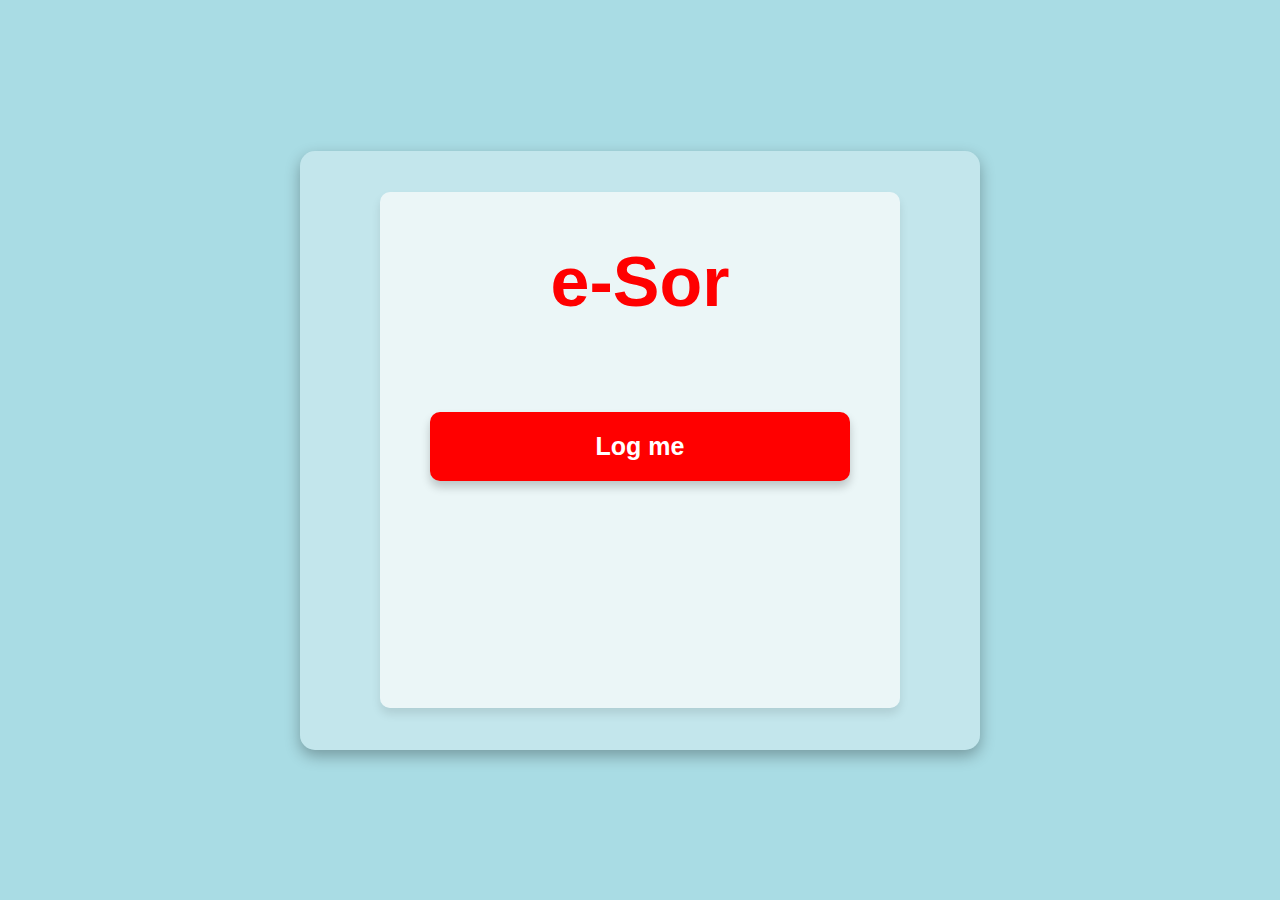
<file: frontend-js/templates/index.html>
<!DOCTYPE html>
<html lang="en">
<head>
    <meta charset="UTF-8">
    <link rel="stylesheet" href="../style/css/index.css">
    <title>e-Sor</title>
</head>
<body>
<div class="frame">
    <div class="container">
        <h1 id="title">e-Sor</h1>
        <div class="bar">
            <a href="login.html"><button id="login" style="display: none;">Log me</button></a>
            <a href="report.html"><button id="report" style="display: none;">Report to the emergency room</button></a>
            <a href="myprofile.html"><button id="my-profile" style="display: none;">My profile</button></a>
<!--            <a href="logout.html"><button id="log-out" style="display: none;">Log out</button></a>-->
            <form id="logoutForm" action="http://localhost:8080/logout" method="post" style="width: 100%;">
                 <button id="log-out" style="display: none;">Log out</button>
            </form>

        </div>
    </div>
</div>
<script src="../application/index.js"></script>
</body>
</html>
</file>
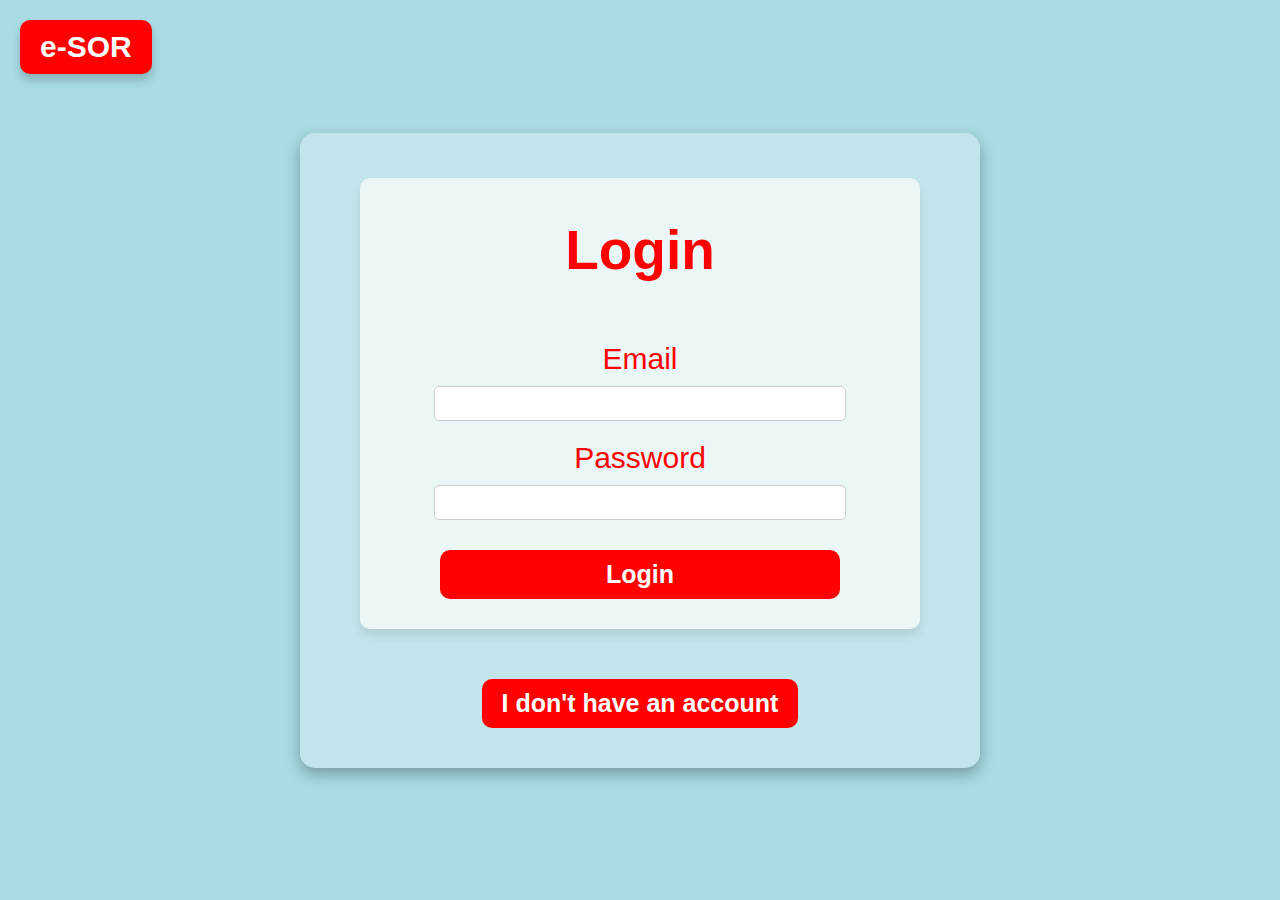
<file: frontend-js/templates/login.html>
<!DOCTYPE html>
<html lang="en">
<head>
    <meta charset="UTF-8">
    <meta name="viewport" content="width=device-width, initial-scale=1.0">
    <link rel="stylesheet" href="../style/css/login.css">
    <title>Login</title>
</head>
<body>
    <a href="../templates/index.html"><button id="main">e-SOR</button></a>
    <div id="frame">
        <form action="http://localhost:8080/login" method="POST">
            <h1>Login</h1>
            <label for="username">Email</label>
            <input type="email" id="username" name="username" required>
            <label for="password">Password</label>
            <input type="password" id="password" name="password" required>
            <input type="submit" value="Login" id="loginButton" >
        </form>
        <a href="register.html"><button id="register">I don't have an account</button></a>
    </div>
    <script src="../application/login.js"></script>
</body>
</html>
</file>
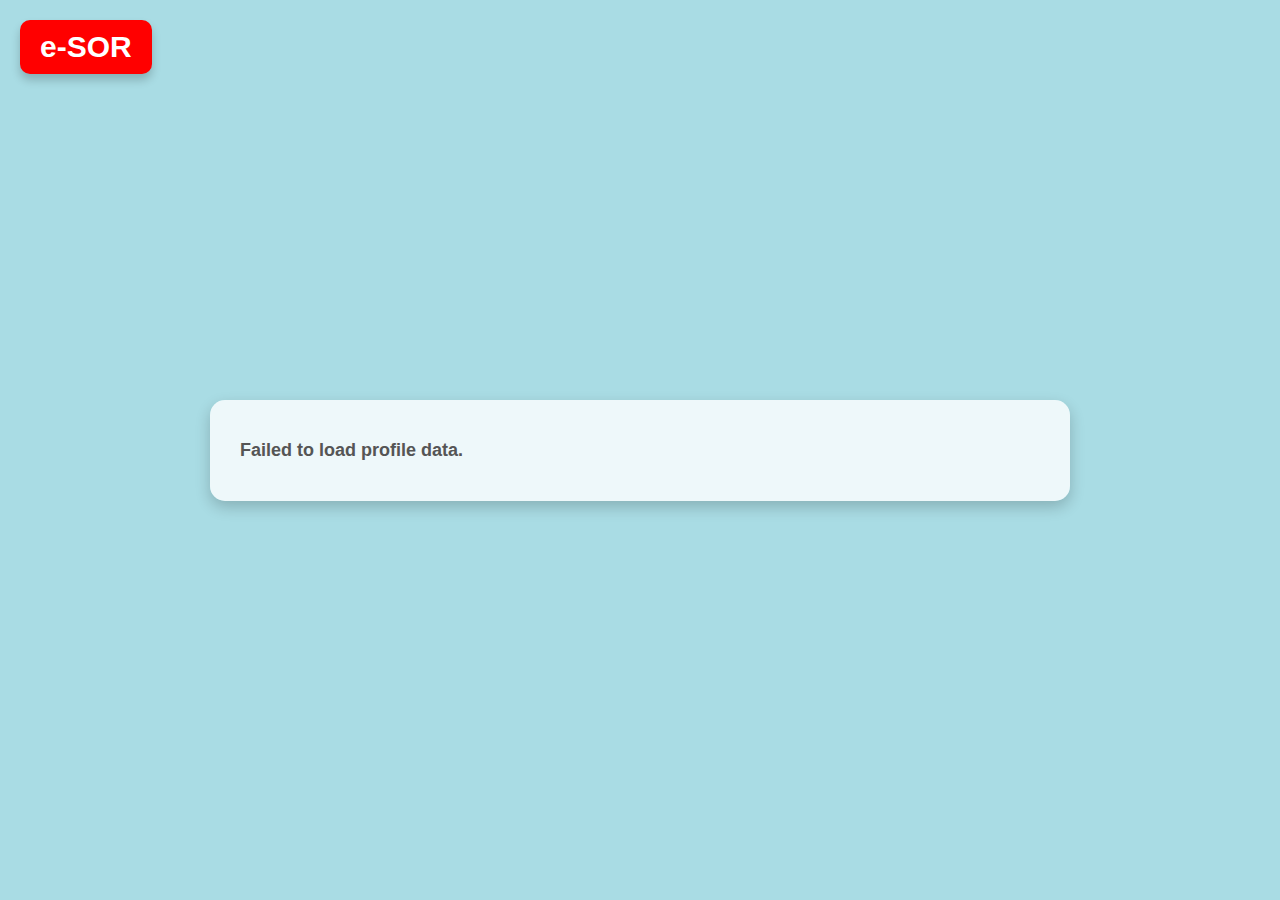
<file: frontend-js/templates/myprofile.html>
<!DOCTYPE html>
<html lang="en">
<head>
    <meta charset="UTF-8">
    <meta name="viewport" content="width=device-width, initial-scale=1.0">
    <link rel="stylesheet" href="../style/css/myprofile.css">
    <title>My Profile</title>
    <style>
        .error {
            color: red;
        }
        .hidden {
            display: none;
        }
    </style>
</head>
<body>
    <a href="../templates/index.html"><button id="main">e-SOR</button></a>
    <div id="profileSection">
        <h1>My Profile</h1>
        <p><strong>Name:</strong> <span id="name"></span></p>
        <p><strong>Surname:</strong> <span id="surname"></span></p>
        <p><strong>Date of Birth:</strong> <span id="date_of_birth"></span></p>
        <p><strong>Phone Number:</strong> <span id="phone_number"></span></p>
        <p><strong>Email:</strong> <span id="email"></span></p>
        <p><strong>Pesel number:</strong> <span id="pesel_number"></span></p>
<!--        <h2>Medical History</h2>-->
<!--        <div id="medicalHistory"></div>-->
<!--        <h2>Facility Information</h2>-->
<!--        <div id="facility" class="hidden">-->
<!--            <p><strong>Name:</strong> <span id="facility_name"></span></p>-->
<!--            <p><strong>Phone:</strong> <span id="facility_phone"></span></p>-->
<!--            <p><strong>Address:</strong> <span id="facility_address"></span></p>-->
<!--        </div>-->
<!--        <h2>Confirmation Tokens</h2>-->
<!--        <div id="confirmationTokens"></div>-->
    </div>

    <script src="../application/myprofile.js"></script>
</body>
</html>
</file>
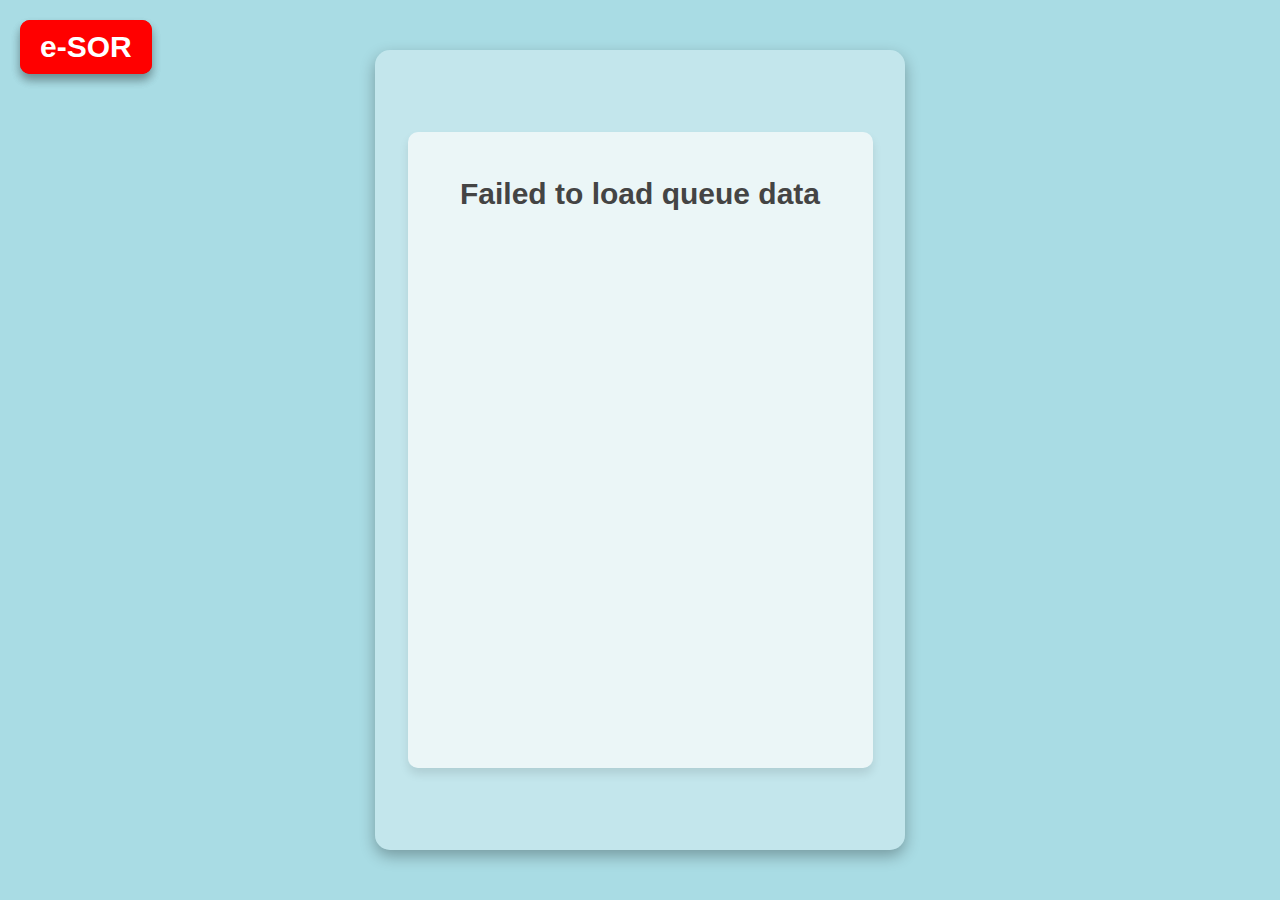
<file: frontend-js/templates/queue.html>
<!DOCTYPE html>
<html lang="en">
<head>
    <meta charset="UTF-8">
    <meta name="viewport" content="width=device-width, initial-scale=1.0">
    <link rel="stylesheet" href="../style/css/queue.css">
    <title>Queue</title>
</head>
<body>
<a href="../templates/index.html">
    <button id="main">e-SOR</button>
</a>
<div id="frame">
    <div id="queue-section">
        <h1>QUEUE</h1>
        <h2><strong>Color:</strong> <span id="color"></span></h2>
        <h2><strong>Number of people:</strong> <span id="totalQueueSize"></span></h2>
        <h2><strong>You are:</strong> <span id="userPosition"></span></h2>
        <h2><strong>Estimated time:</strong> <span id="estimatedTime"></span></h2>
        <button id="leave-queue">Leave queue</button>
    </div>
</div>

<script src="../application/queue.js"></script>
</body>
</html>
</file>
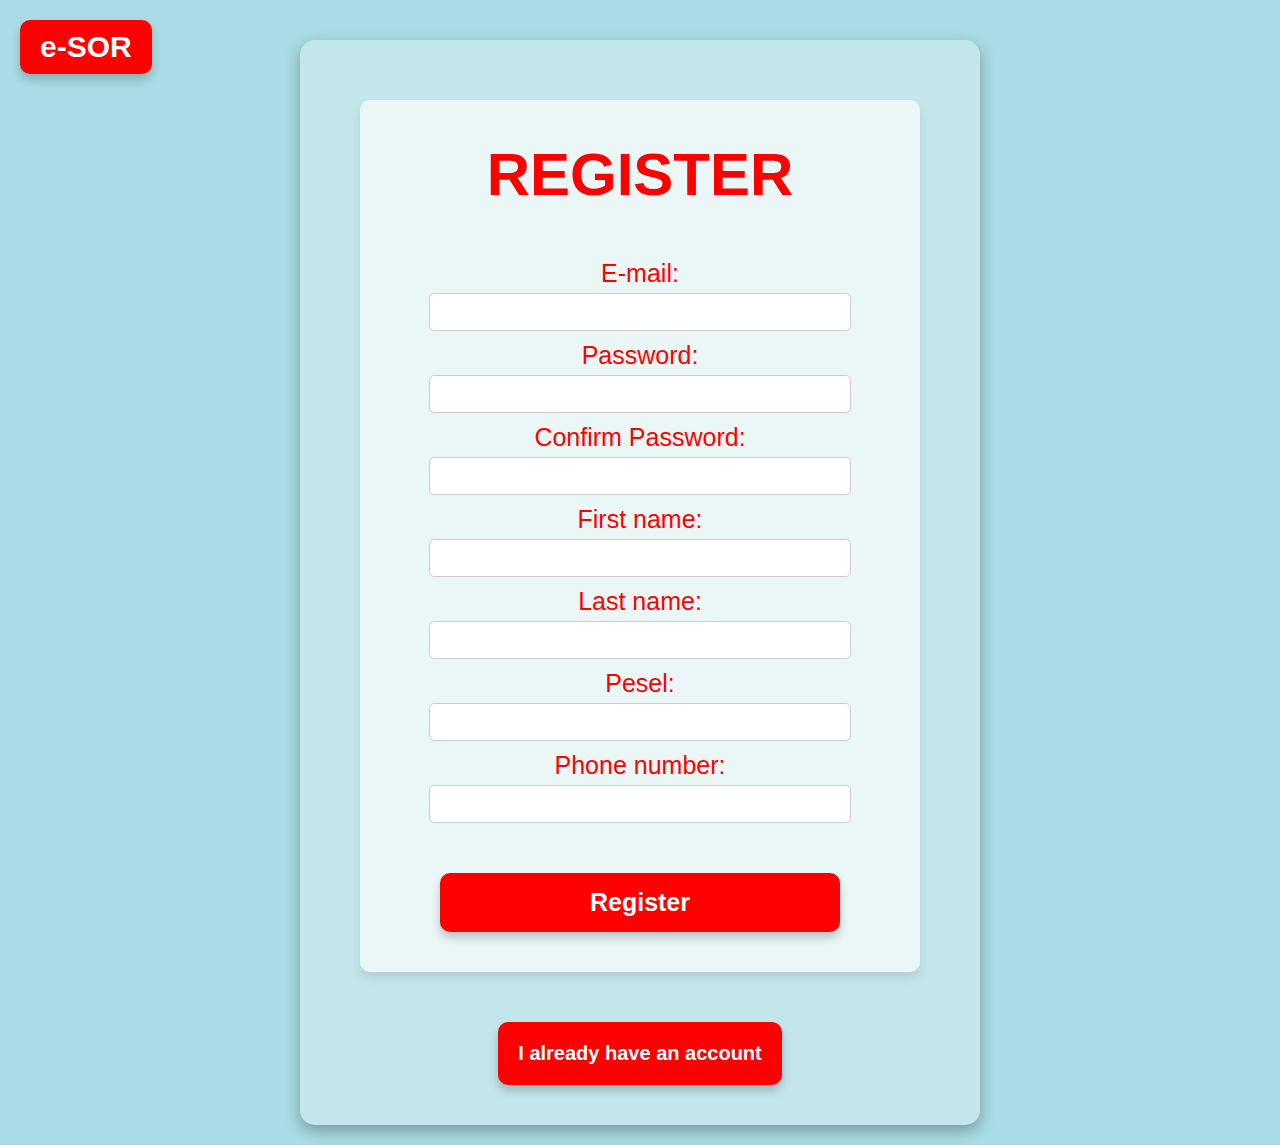
<file: frontend-js/templates/register.html>
<!DOCTYPE html>
<html lang="en">
<head>
    <meta charset="UTF-8">
    <meta name="viewport" content="width=device-width, initial-scale=1.0">
    <link rel="stylesheet" href="../style/css/register.css">
    <title>Register</title>
</head>
<body>
    <div class="main-button-container">
        <a href="../templates/index.html"><button id="main">e-SOR</button></a>
    </div>
    <div class="frame">
        <form id="registrationForm" method="post" onsubmit="handleFormSubmit(event)">
            <h1>REGISTER</h1>
            <label for="email">E-mail:</label>
            <input type="email" id="email" name="email" required>
            <label for="password">Password:</label>
            <input type="password" id="password" name="password" required>
            <label for="confirm_password">Confirm Password:</label>
            <input type="password" id="confirm_password" name="confirm_password" required>
            <label for="firstName">First name:</label>
            <input type="text" id="firstName" name="firstName" required>
            <label for="lastName">Last name:</label>
            <input type="text" id="lastName" name="lastName" required>
            <label for="pesel">Pesel:</label>
            <input type="text" id="pesel" name="pesel" required>
            <label for="phone_number">Phone number:</label>
            <input type="tel" id="phone_number" name="phone_number" pattern="^\+?[1-9]{1}[0-9]{0,3}[\-]?[0-9]{3}[\-]?[0-9]{3}[\-]?[0-9]{0,3}">
            <input type="submit" value="Register" id="loginButton">
        </form>
        <a href="login.html"><button id="register">I already have an account</button></a>
    </div>
    <script src="../application/register.js"></script>
</body>
</html>
</file>
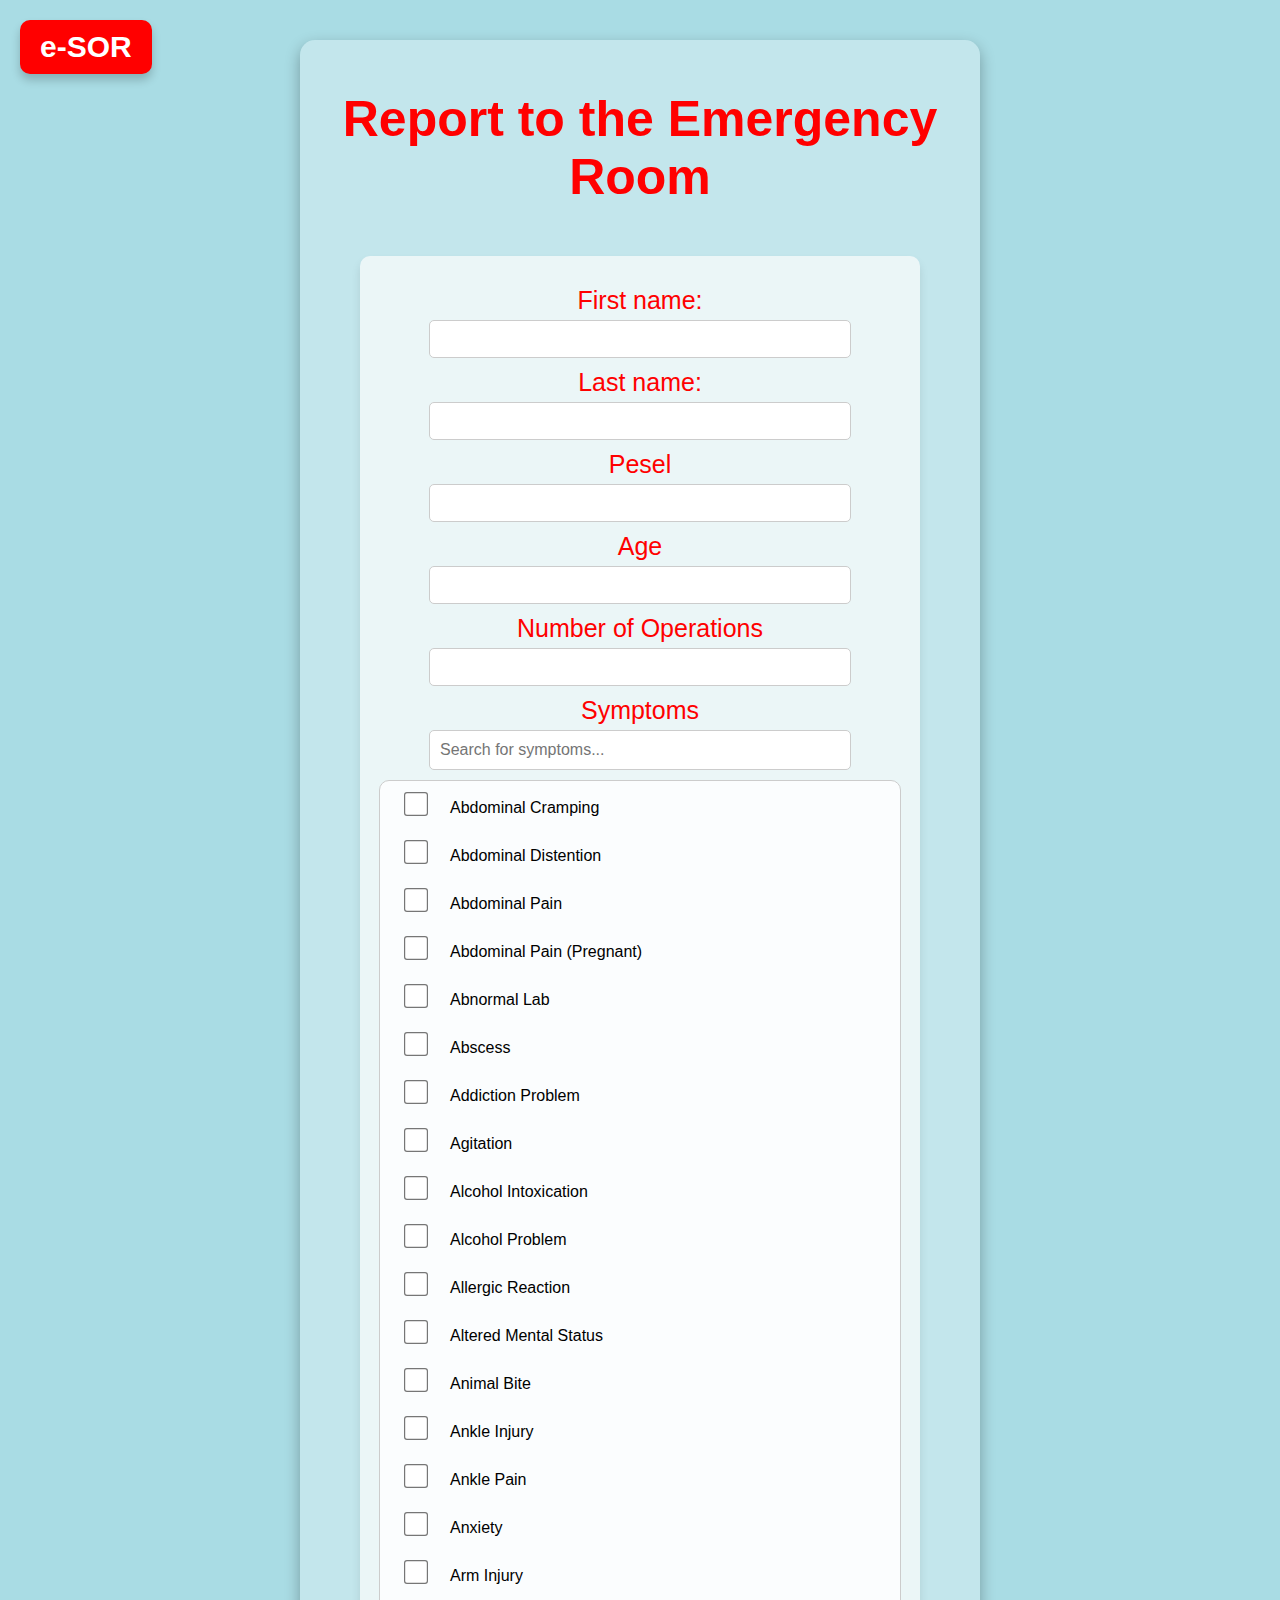
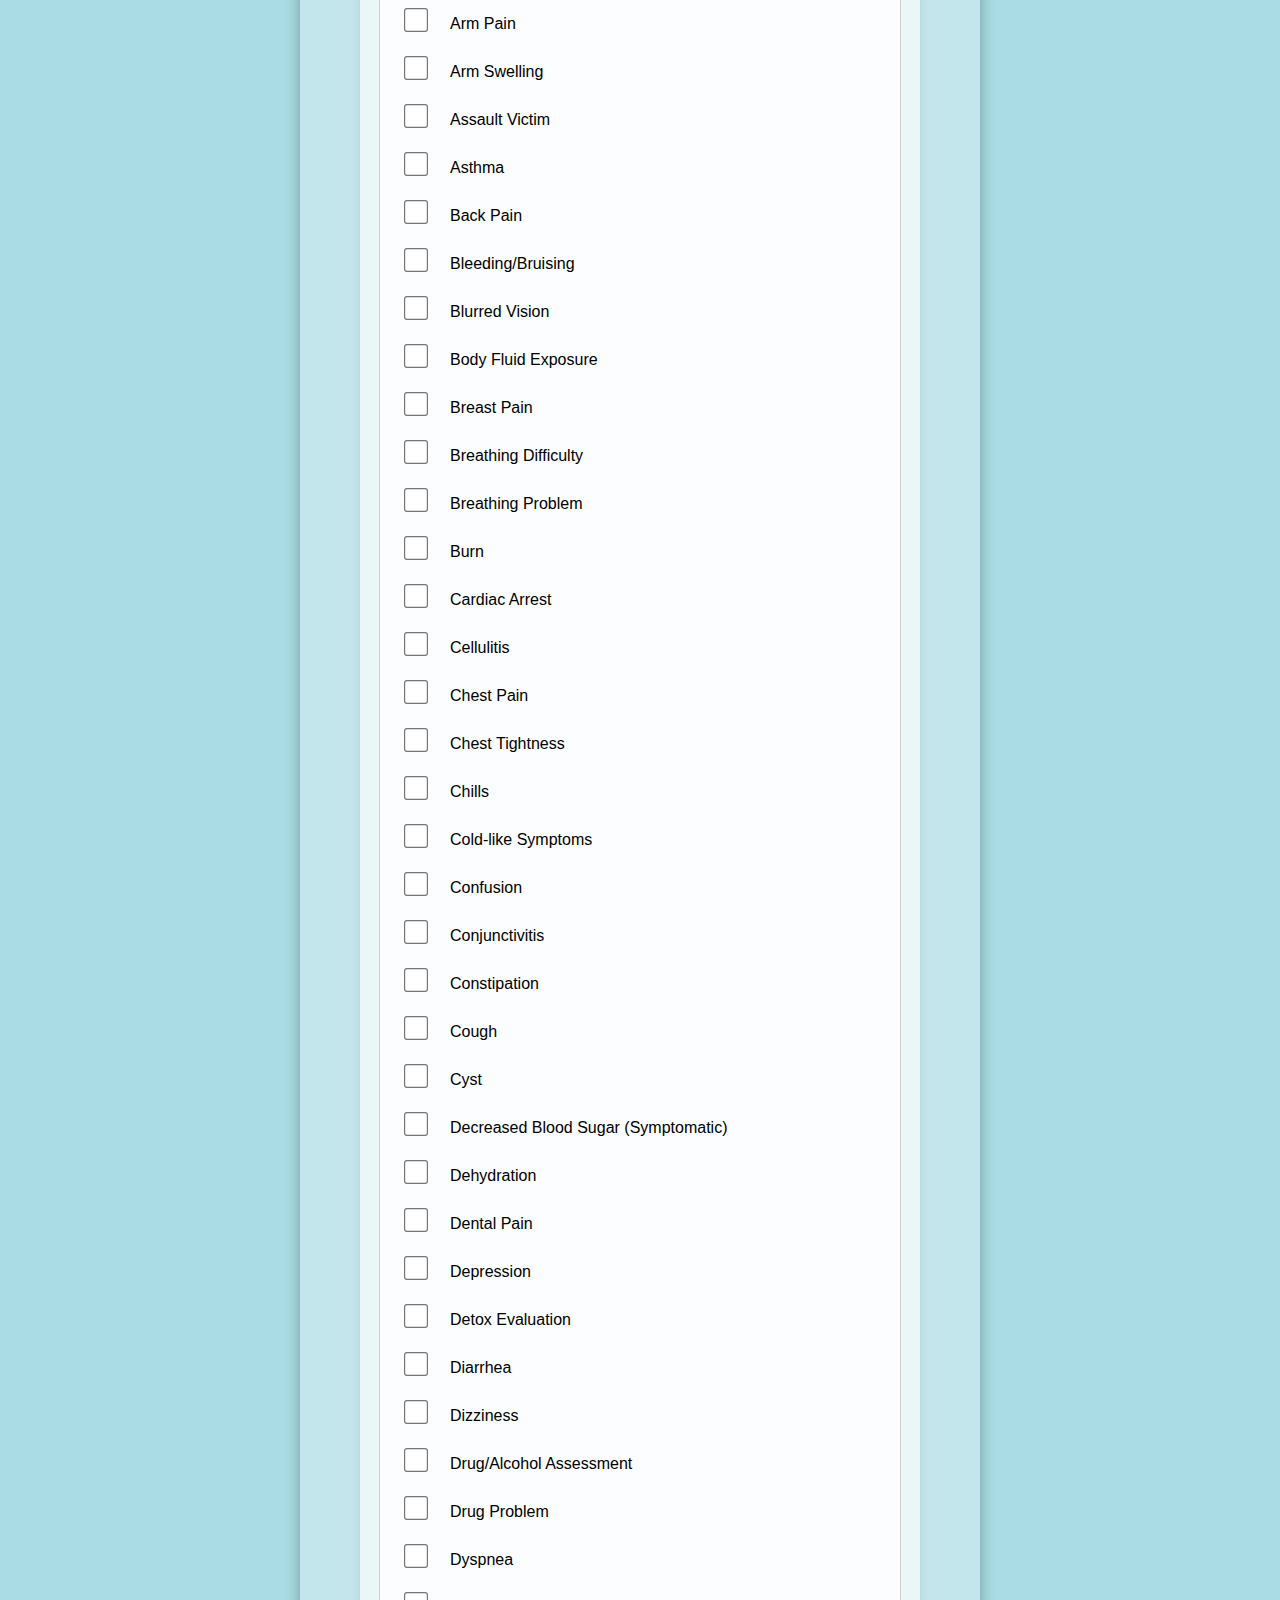
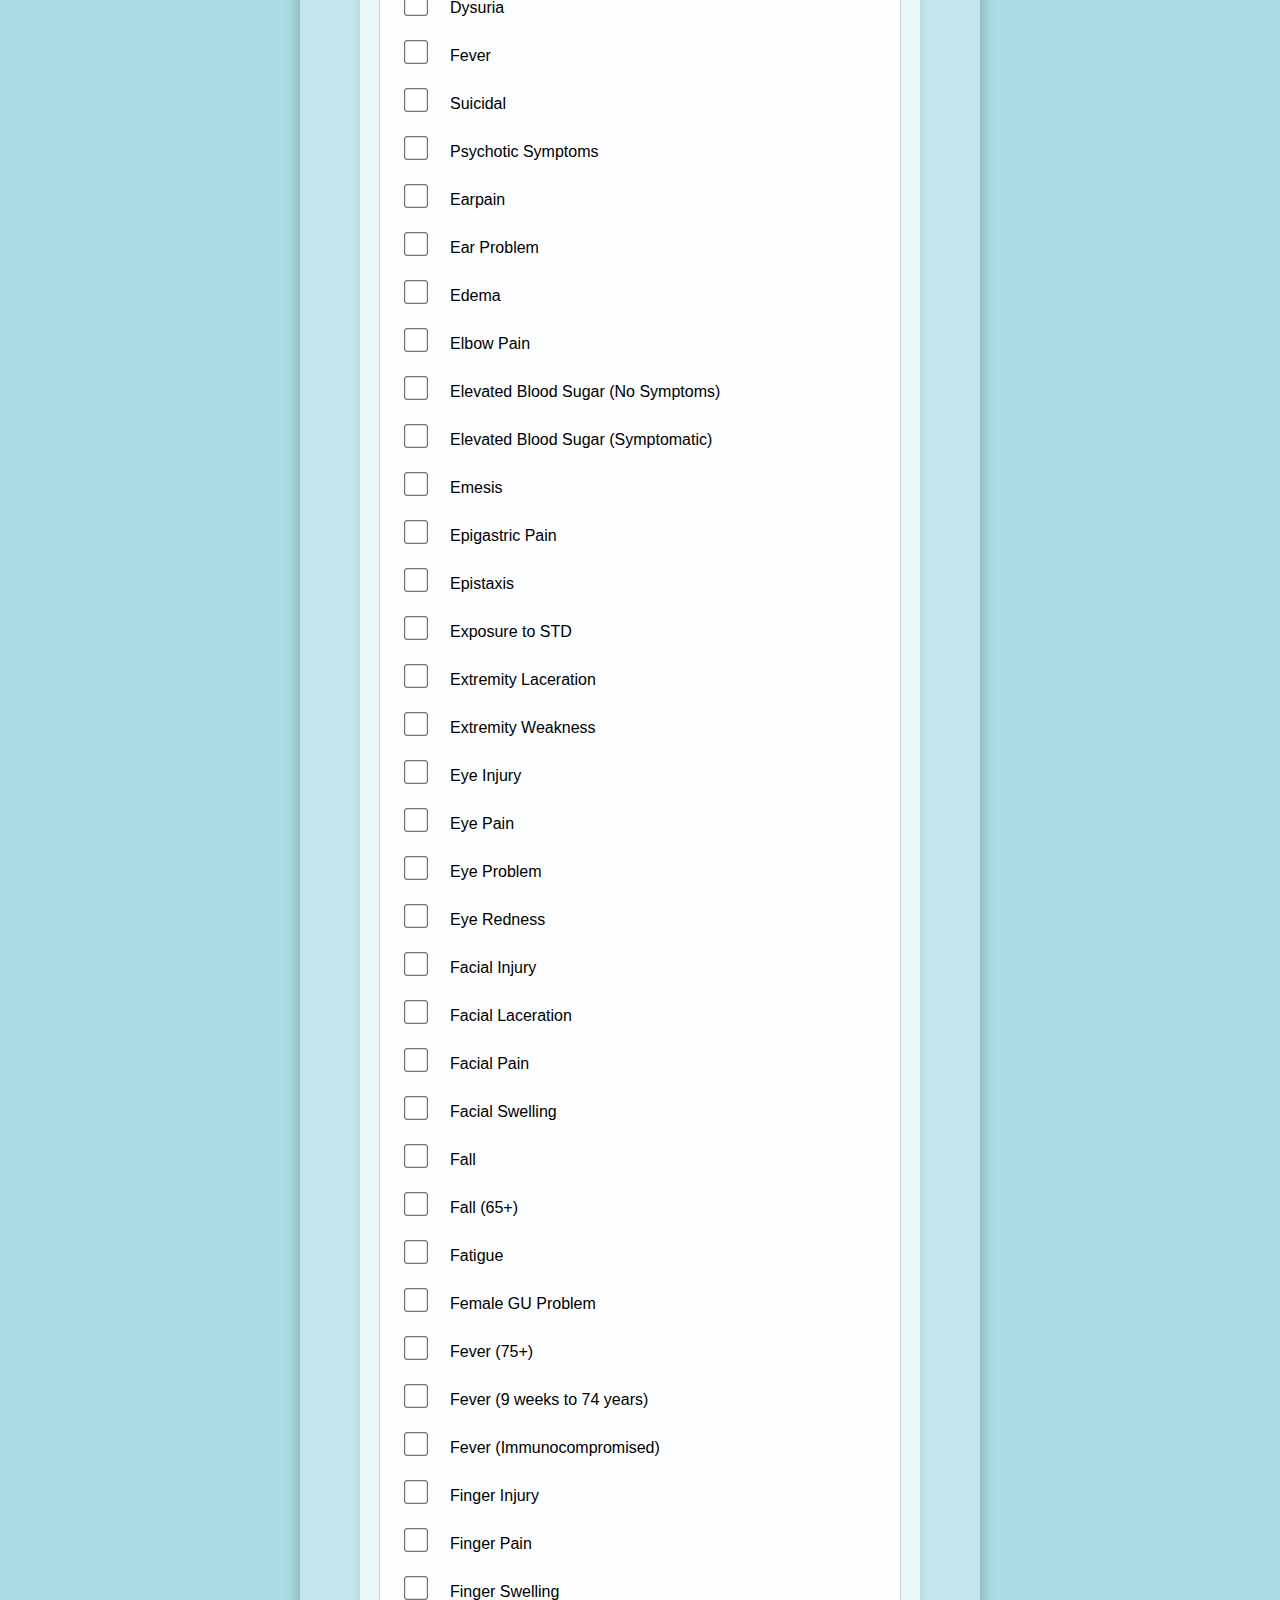
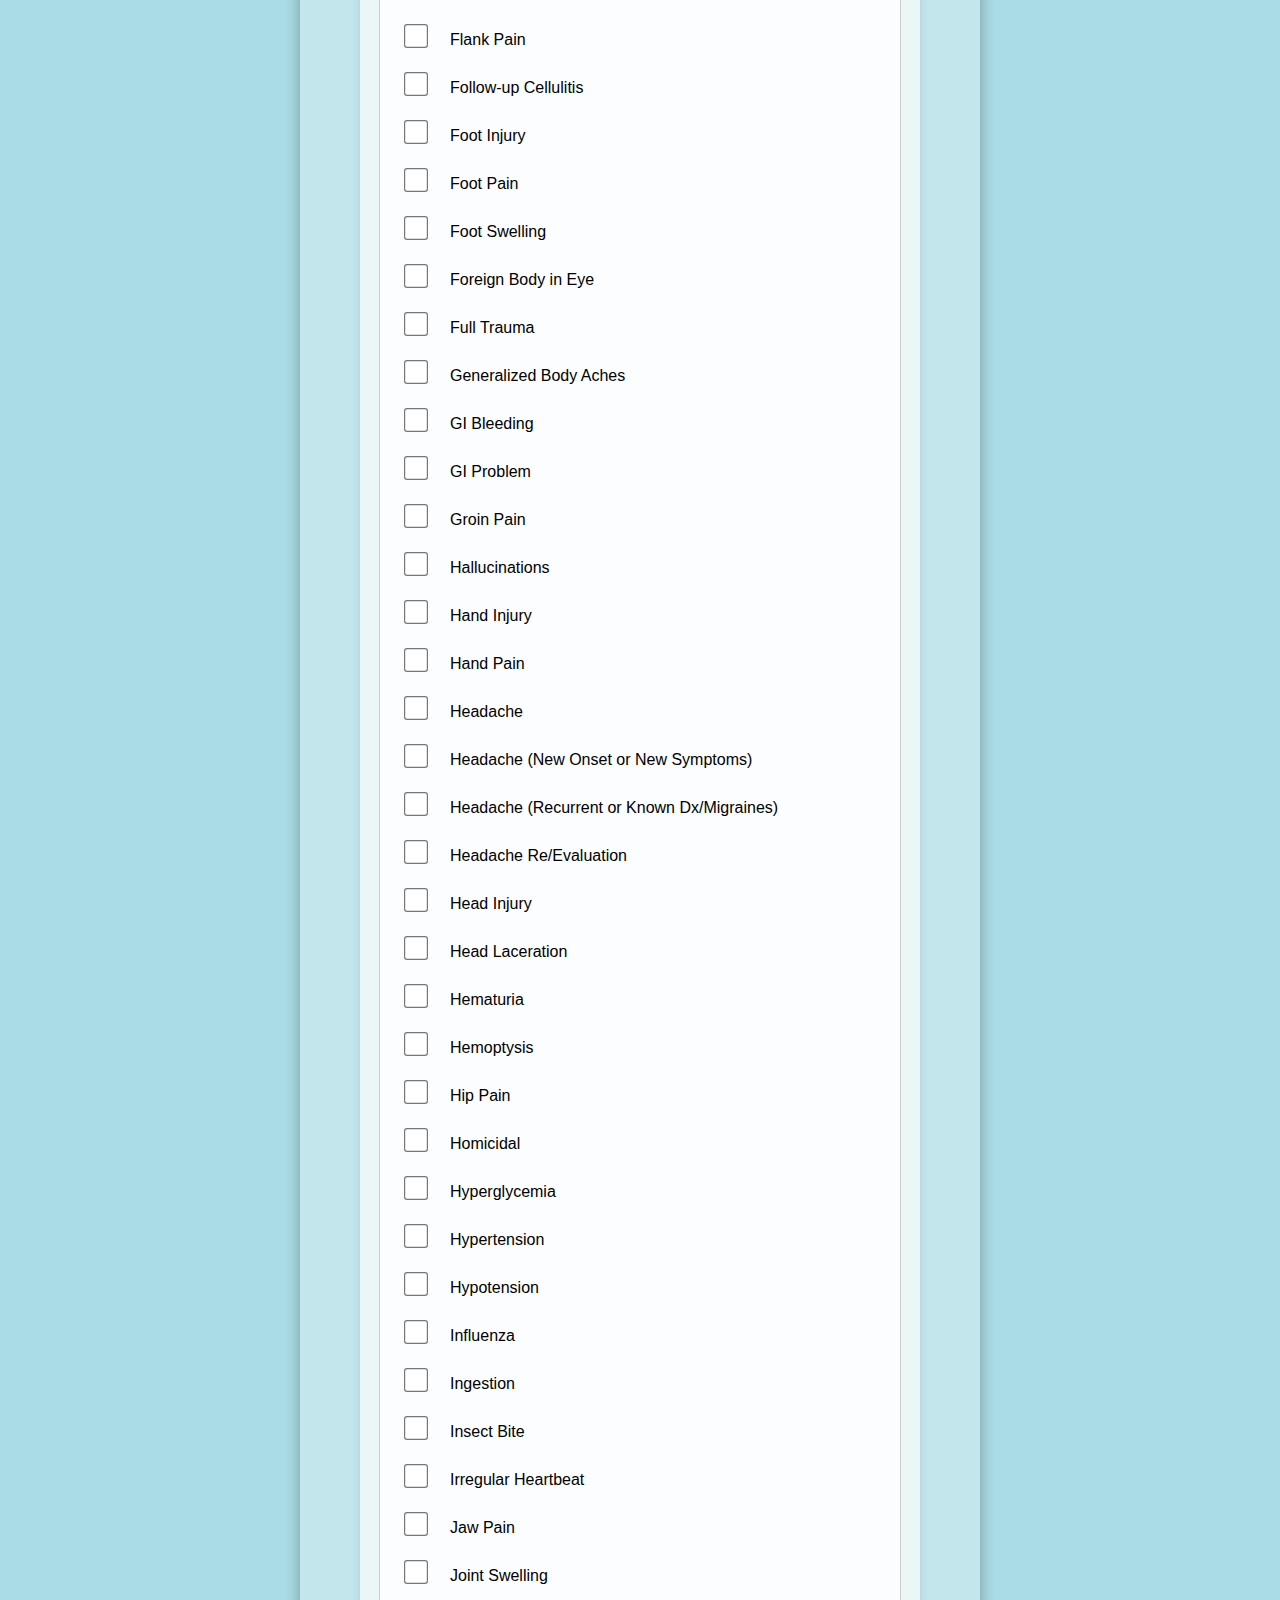
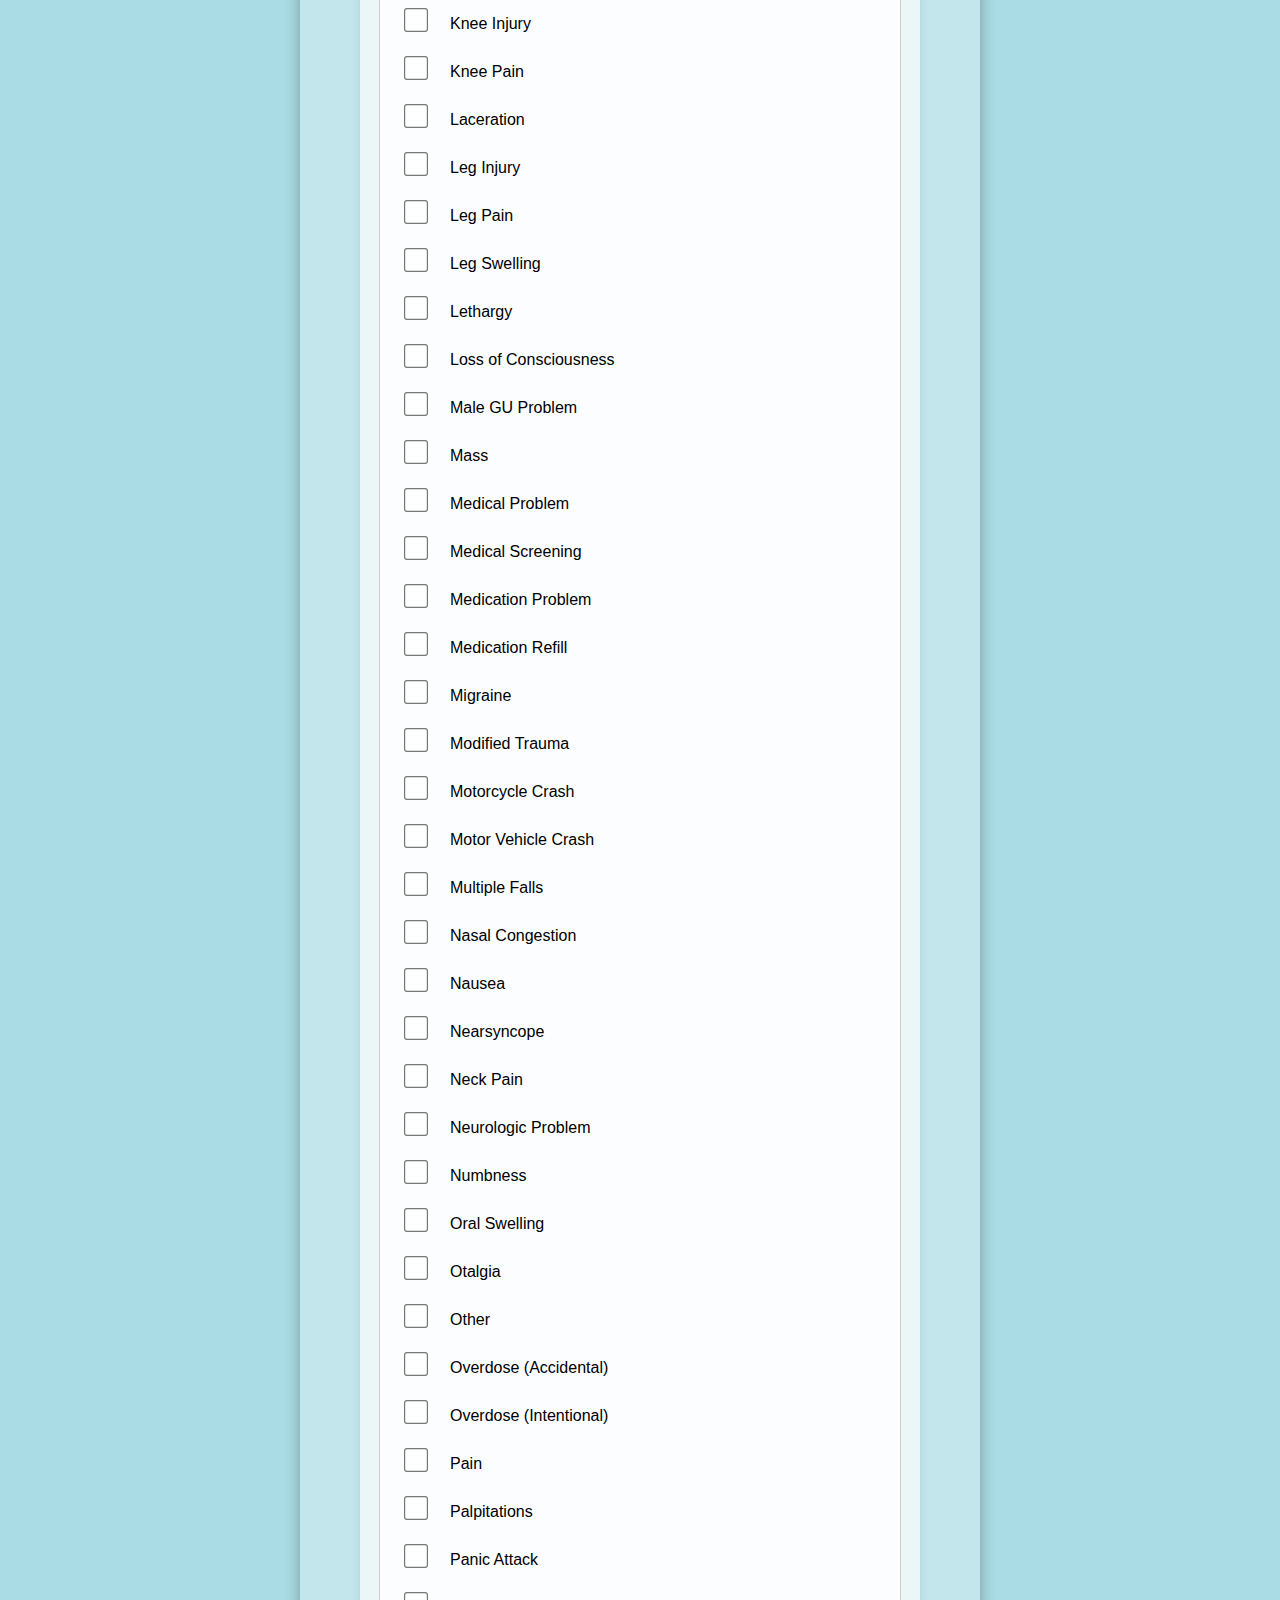
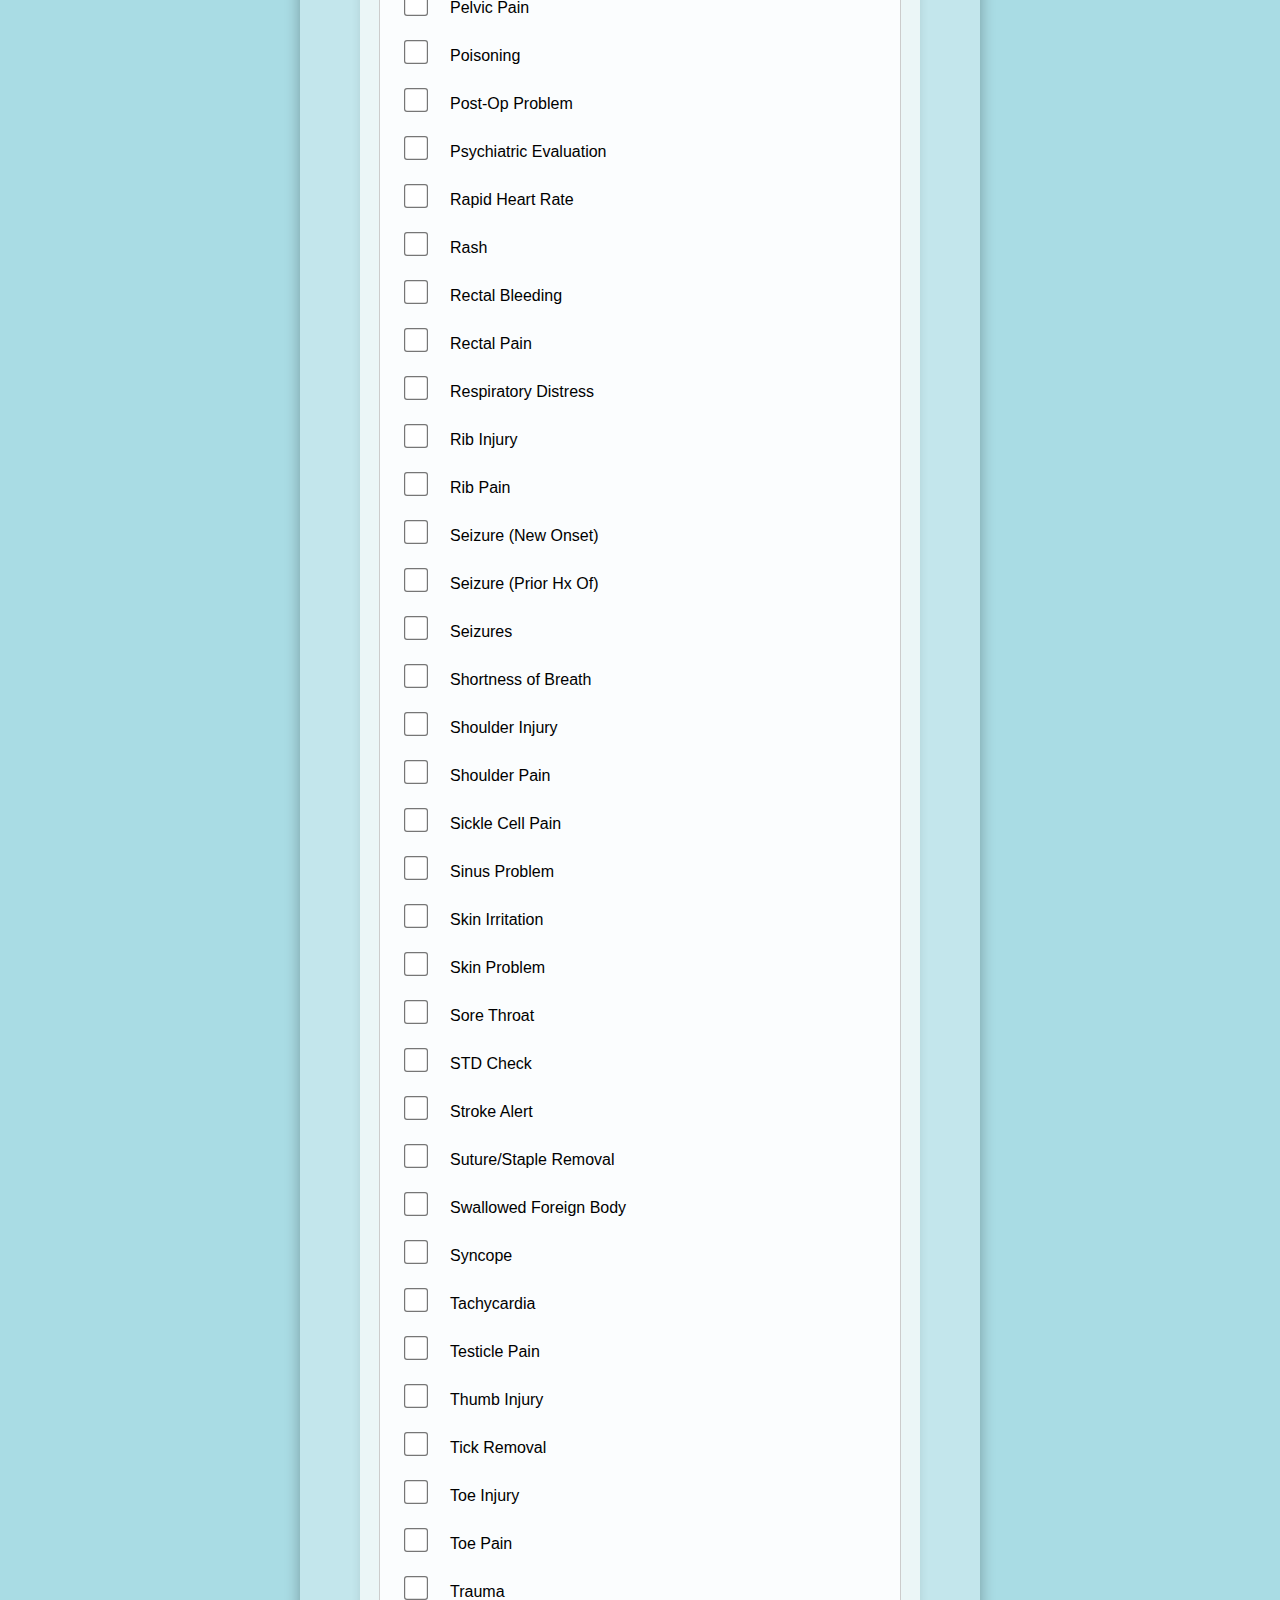
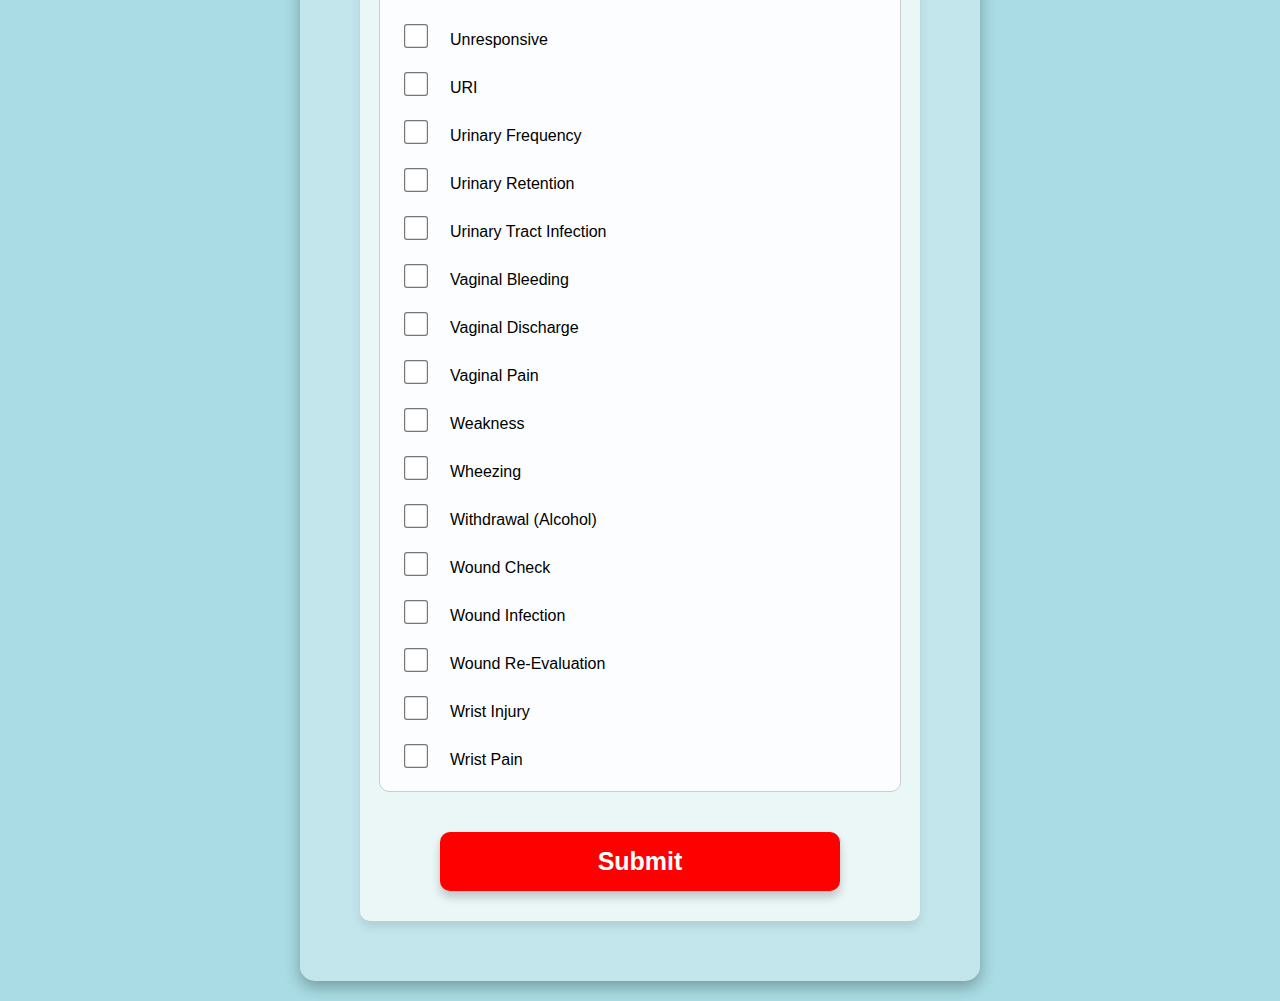
<file: frontend-js/templates/report.html>
<!DOCTYPE html>
<html lang="en">
<head>
    <meta charset="UTF-8">
    <meta name="viewport" content="width=device-width, initial-scale=1.0">
    <link rel="stylesheet" href="../style/css/report.css">
    <title>Report</title>
</head>
<body>
    <div class="frame">
        <div class="main-button-container">
            <a href="../templates/index.html"><button id="main">e-SOR</button></a>
        </div>
        <h1>Report to the Emergency Room</h1>
        <form id="reportForm">
            <label for="firstName">First name:</label>
            <input type="text" id="firstName" name="firstName" required>
            <label for="lastName">Last name:</label>
            <input type="text" name="lastName" id="lastName" required>
            <label for="pesel">Pesel</label>
            <input type="text" id="pesel" name="pesel" required>
            <label for="age">Age</label>
            <input type="number" id="age" name="age" min="0" required>
            <label for="numSurgeries">Number of Operations</label>
            <input type="number" id="numSurgeries" name="numSurgeries" min="0">
            <label for="symptoms">Symptoms</label>
            <input type="text" id="myInput" onkeyup="filterCheckboxes()" placeholder="Search for symptoms...">
            <div id="symptoms">
                <label for="cc_abdominalcramping">
                    <input type="checkbox" id="cc_abdominalcramping" name="symptoms" value="cc_abdominalcramping">
                    <span>Abdominal Cramping</span>
                </label>
                <label for="cc_abdominaldistention">
                    <input type="checkbox" id="cc_abdominaldistention" name="symptoms" value="cc_abdominaldistention">
                    <span>Abdominal Distention</span>
                </label>
                <label for="cc_abdominalpain">
                    <input type="checkbox" id="cc_abdominalpain" name="symptoms" value="cc_abdominalpain">
                    <span>Abdominal Pain</span>
                </label>
                <label for="cc_abdominalpainpregnant">
                    <input type="checkbox" id="cc_abdominalpainpregnant" name="symptoms" value="cc_abdominalpainpregnant">
                    <span>Abdominal Pain (Pregnant)</span>
                </label>
                <label for="cc_abnormallab">
                    <input type="checkbox" id="cc_abnormallab" name="symptoms" value="cc_abnormallab">
                    <span>Abnormal Lab</span>
                </label>
                <label for="cc_abscess">
                    <input type="checkbox" id="cc_abscess" name="symptoms" value="cc_abscess">
                    <span>Abscess</span>
                </label>
                <label for="cc_addictionproblem">
                    <input type="checkbox" id="cc_addictionproblem" name="symptoms" value="cc_addictionproblem">
                    <span>Addiction Problem</span>
                </label>
                <label for="cc_agitation">
                    <input type="checkbox" id="cc_agitation" name="symptoms" value="cc_agitation">
                    <span>Agitation</span>
                </label>
                <label for="cc_alcoholintoxication">
                    <input type="checkbox" id="cc_alcoholintoxication" name="symptoms" value="cc_alcoholintoxication">
                    <span>Alcohol Intoxication</span>
                </label>
                <label for="cc_alcoholproblem">
                    <input type="checkbox" id="cc_alcoholproblem" name="symptoms" value="cc_alcoholproblem">
                    <span>Alcohol Problem</span>
                </label>
                <label for="cc_allergicreaction">
                    <input type="checkbox" id="cc_allergicreaction" name="symptoms" value="cc_allergicreaction">
                    <span>Allergic Reaction</span>
                </label>
                <label for="cc_alteredmentalstatus">
                    <input type="checkbox" id="cc_alteredmentalstatus" name="symptoms" value="cc_alteredmentalstatus">
                    <span>Altered Mental Status</span>
                </label>
                <label for="cc_animalbite">
                    <input type="checkbox" id="cc_animalbite" name="symptoms" value="cc_animalbite">
                    <span>Animal Bite</span>
                </label>
                <label for="cc_ankleinjury">
                    <input type="checkbox" id="cc_ankleinjury" name="symptoms" value="cc_ankleinjury">
                    <span>Ankle Injury</span>
                </label>
                <label for="cc_anklepain">
                    <input type="checkbox" id="cc_anklepain" name="symptoms" value="cc_anklepain">
                    <span>Ankle Pain</span>
                </label>
                <label for="cc_anxiety">
                    <input type="checkbox" id="cc_anxiety" name="symptoms" value="cc_anxiety">
                    <span>Anxiety</span>
                </label>
                <label for="cc_arminjury">
                    <input type="checkbox" id="cc_arminjury" name="symptoms" value="cc_arminjury">
                    <span>Arm Injury</span>
                </label>
                <label for="cc_armpain">
                    <input type="checkbox" id="cc_armpain" name="symptoms" value="cc_armpain">
                    <span>Arm Pain</span>
                </label>
                <label for="cc_armswelling">
                    <input type="checkbox" id="cc_armswelling" name="symptoms" value="cc_armswelling">
                    <span>Arm Swelling</span>
                </label>
                <label for="cc_assaultvictim">
                    <input type="checkbox" id="cc_assaultvictim" name="symptoms" value="cc_assaultvictim">
                    <span>Assault Victim</span>
                </label>
                <label for="cc_asthma">
                    <input type="checkbox" id="cc_asthma" name="symptoms" value="cc_asthma">
                    <span>Asthma</span>
                </label>
                <label for="cc_backpain">
                    <input type="checkbox" id="cc_backpain" name="symptoms" value="cc_backpain">
                    <span>Back Pain</span>
                </label>
                <label for="cc_bleeding_bruising">
                    <input type="checkbox" id="cc_bleeding_bruising" name="symptoms" value="cc_bleeding_bruising">
                    <span>Bleeding/Bruising</span>
                </label>
                <label for="cc_blurredvision">
                    <input type="checkbox" id="cc_blurredvision" name="symptoms" value="cc_blurredvision">
                    <span>Blurred Vision</span>
                </label>
                <label for="cc_bodyfluidexposure">
                    <input type="checkbox" id="cc_bodyfluidexposure" name="symptoms" value="cc_bodyfluidexposure">
                    <span>Body Fluid Exposure</span>
                </label>
                <label for="cc_breastpain">
                    <input type="checkbox" id="cc_breastpain" name="symptoms" value="cc_breastpain">
                    <span>Breast Pain</span>
                </label>
                <label for="cc_breathingdifficulty">
                    <input type="checkbox" id="cc_breathingdifficulty" name="symptoms" value="cc_breathingdifficulty">
                    <span>Breathing Difficulty</span>
                </label>
                <label for="cc_breathingproblem">
                    <input type="checkbox" id="cc_breathingproblem" name="symptoms" value="cc_breathingproblem">
                    <span>Breathing Problem</span>
                </label>
                <label for="cc_burn">
                    <input type="checkbox" id="cc_burn" name="symptoms" value="cc_burn">
                    <span>Burn</span>
                </label>
                <label for="cc_cardiacarrest">
                    <input type="checkbox" id="cc_cardiacarrest" name="symptoms" value="cc_cardiacarrest">
                    <span>Cardiac Arrest</span>
                </label>
                <label for="cc_cellulitis">
                    <input type="checkbox" id="cc_cellulitis" name="symptoms" value="cc_cellulitis">
                    <span>Cellulitis</span>
                </label>
                <label for="cc_chestpain">
                    <input type="checkbox" id="cc_chestpain" name="symptoms" value="cc_chestpain">
                    <span>Chest Pain</span>
                </label>
                <label for="cc_chesttightness">
                    <input type="checkbox" id="cc_chesttightness" name="symptoms" value="cc_chesttightness">
                    <span>Chest Tightness</span>
                </label>
                <label for="cc_chills">
                    <input type="checkbox" id="cc_chills" name="symptoms" value="cc_chills">
                    <span>Chills</span>
                </label>
                <label for="cc_coldlikesymptoms">
                    <input type="checkbox" id="cc_coldlikesymptoms" name="symptoms" value="cc_coldlikesymptoms">
                    <span>Cold-like Symptoms</span>
                </label>
                <label for="cc_confusion">
                    <input type="checkbox" id="cc_confusion" name="symptoms" value="cc_confusion">
                    <span>Confusion</span>
                </label>
                <label for="cc_conjunctivitis">
                    <input type="checkbox" id="cc_conjunctivitis" name="symptoms" value="cc_conjunctivitis">
                    <span>Conjunctivitis</span>
                </label>
                <label for="cc_constipation">
                    <input type="checkbox" id="cc_constipation" name="symptoms" value="cc_constipation">
                    <span>Constipation</span>
                </label>
                <label for="cc_cough">
                    <input type="checkbox" id="cc_cough" name="symptoms" value="cc_cough">
                    <span>Cough</span>
                </label>
                <label for="cc_cyst">
                    <input type="checkbox" id="cc_cyst" name="symptoms" value="cc_cyst">
                    <span>Cyst</span>
                </label>
                <label for="cc_decreasedbloodsugar_symptomatic">
                    <input type="checkbox" id="cc_decreasedbloodsugar_symptomatic" name="symptoms" value="cc_decreasedbloodsugar_symptomatic">
                    <span>Decreased Blood Sugar (Symptomatic)</span>
                </label>
                <label for="cc_dehydration">
                    <input type="checkbox" id="cc_dehydration" name="symptoms" value="cc_dehydration">
                    <span>Dehydration</span>
                </label>
                <label for="cc_dentalpain">
                    <input type="checkbox" id="cc_dentalpain" name="symptoms" value="cc_dentalpain">
                    <span>Dental Pain</span>
                </label>
                <label for="cc_depression">
                    <input type="checkbox" id="cc_depression" name="symptoms" value="cc_depression">
                    <span>Depression</span>
                </label>
                <label for="cc_detoxevaluation">
                    <input type="checkbox" id="cc_detoxevaluation" name="symptoms" value="cc_detoxevaluation">
                    <span>Detox Evaluation</span>
                </label>
                <label for="cc_diarrhea">
                    <input type="checkbox" id="cc_diarrhea" name="symptoms" value="cc_diarrhea">
                    <span>Diarrhea</span>
                </label>
                <label for="cc_dizziness">
                    <input type="checkbox" id="cc_dizziness" name="symptoms" value="cc_dizziness">
                    <span>Dizziness</span>
                </label>
                <label for="cc_drug_alcoholassessment">
                    <input type="checkbox" id="cc_drug_alcoholassessment" name="symptoms" value="cc_drug_alcoholassessment">
                    <span>Drug/Alcohol Assessment</span>
                </label>
                <label for="cc_drugproblem">
                    <input type="checkbox" id="cc_drugproblem" name="symptoms" value="cc_drugproblem">
                    <span>Drug Problem</span>
                </label>
                <label for="cc_dyspnea">
                    <input type="checkbox" id="cc_dyspnea" name="symptoms" value="cc_dyspnea">
                    <span>Dyspnea</span>
                </label>
                <label for="cc_dysuria">
                    <input type="checkbox" id="cc_dysuria" name="symptoms" value="cc_dysuria">
                    <span>Dysuria</span>
                </label>
                <label for="cc_fever">
                    <input type="checkbox" id="cc_fever" name="symptoms" value="cc_fever">
                    <span>Fever</span>
                </label>
                <label for="cc_suicidal">
                    <input type="checkbox" id="cc_suicidal" name="symptoms" value="cc_suicidal">
                    <span>Suicidal</span>
                </label>
                <label for="cc_psychoticsymptoms">
                    <input type="checkbox" id="cc_psychoticsymptoms" name="symptoms" value="cc_psychoticsymptoms">
                    <span>Psychotic Symptoms</span>
                </label>
                <label for="cc_earpain">
                    <input type="checkbox" id="cc_earpain" name="symptoms" value="cc_earpain">
                    <span>Earpain</span>
                </label>
                <label for="cc_earproblem">
                    <input type="checkbox" id="cc_earproblem" name="symptoms" value="cc_earproblem">
                    <span>Ear Problem</span>
                </label>
                <label for="cc_edema">
                    <input type="checkbox" id="cc_edema" name="symptoms" value="cc_edema">
                    <span>Edema</span>
                </label>
                <label for="cc_elbowpain">
                    <input type="checkbox" id="cc_elbowpain" name="symptoms" value="cc_elbowpain">
                    <span>Elbow Pain</span>
                </label>
                <label for="cc_elevatedbloodsugar_nosymptoms">
                    <input type="checkbox" id="cc_elevatedbloodsugar_nosymptoms" name="symptoms" value="cc_elevatedbloodsugar_nosymptoms">
                    <span>Elevated Blood Sugar (No Symptoms)</span>
                </label>
                <label for="cc_elevatedbloodsugar_symptomatic">
                    <input type="checkbox" id="cc_elevatedbloodsugar_symptomatic" name="symptoms" value="cc_elevatedbloodsugar_symptomatic">
                    <span>Elevated Blood Sugar (Symptomatic)</span>
                </label>
                <label for="cc_emesis">
                    <input type="checkbox" id="cc_emesis" name="symptoms" value="cc_emesis">
                    <span>Emesis</span>
                </label>
                <label for="cc_epigastricpain">
                    <input type="checkbox" id="cc_epigastricpain" name="symptoms" value="cc_epigastricpain">
                    <span>Epigastric Pain</span>
                </label>
                <label for="cc_epistaxis">
                    <input type="checkbox" id="cc_epistaxis" name="symptoms" value="cc_epistaxis">
                    <span>Epistaxis</span>
                </label>
                <label for="cc_exposuretostd">
                    <input type="checkbox" id="cc_exposuretostd" name="symptoms" value="cc_exposuretostd">
                    <span>Exposure to STD</span>
                </label>
                <label for="cc_extremitylaceration">
                    <input type="checkbox" id="cc_extremitylaceration" name="symptoms" value="cc_extremitylaceration">
                    <span>Extremity Laceration</span>
                </label>
                <label for="cc_extremityweakness">
                    <input type="checkbox" id="cc_extremityweakness" name="symptoms" value="cc_extremityweakness">
                    <span>Extremity Weakness</span>
                </label>
                <label for="cc_eyeinjury">
                    <input type="checkbox" id="cc_eyeinjury" name="symptoms" value="cc_eyeinjury">
                    <span>Eye Injury</span>
                </label>
                <label for="cc_eyepain">
                    <input type="checkbox" id="cc_eyepain" name="symptoms" value="cc_eyepain">
                    <span>Eye Pain</span>
                </label>
                <label for="cc_eyeproblem">
                    <input type="checkbox" id="cc_eyeproblem" name="symptoms" value="cc_eyeproblem">
                    <span>Eye Problem</span>
                </label>
                <label for="cc_eyeredness">
                    <input type="checkbox" id="cc_eyeredness" name="symptoms" value="cc_eyeredness">
                    <span>Eye Redness</span>
                </label>
                <label for="cc_facialinjury">
                    <input type="checkbox" id="cc_facialinjury" name="symptoms" value="cc_facialinjury">
                    <span>Facial Injury</span>
                </label>
                <label for="cc_faciallaceration">
                    <input type="checkbox" id="cc_faciallaceration" name="symptoms" value="cc_faciallaceration">
                    <span>Facial Laceration</span>
                </label>
                <label for="cc_facialpain">
                    <input type="checkbox" id="cc_facialpain" name="symptoms" value="cc_facialpain">
                    <span>Facial Pain</span>
                </label>
                <label for="cc_facialswelling">
                    <input type="checkbox" id="cc_facialswelling" name="symptoms" value="cc_facialswelling">
                    <span>Facial Swelling</span>
                </label>
                <label for="cc_fall">
                    <input type="checkbox" id="cc_fall" name="symptoms" value="cc_fall">
                    <span>Fall</span>
                </label>
                <label for="cc_fall_65">
                    <input type="checkbox" id="cc_fall_65" name="symptoms" value="cc_fall_65">
                    <span>Fall (65+)</span>
                </label>
                <label for="cc_fatigue">
                    <input type="checkbox" id="cc_fatigue" name="symptoms" value="cc_fatigue">
                    <span>Fatigue</span>
                </label>
                <label for="cc_femaleguproblem">
                    <input type="checkbox" id="cc_femaleguproblem" name="symptoms" value="cc_femaleguproblem">
                    <span>Female GU Problem</span>
                </label>
                <label for="cc_fever_75yearsorolder">
                    <input type="checkbox" id="cc_fever_75yearsorolder" name="symptoms" value="cc_fever_75yearsorolder">
                    <span>Fever (75+)</span>
                </label>
                <label for="cc_fever_9weeksto74years">
                    <input type="checkbox" id="cc_fever_9weeksto74years" name="symptoms" value="cc_fever_9weeksto74years">
                    <span>Fever (9 weeks to 74 years)</span>
                </label>
                <label for="cc_feverimmunocompromised">
                    <input type="checkbox" id="cc_feverimmunocompromised" name="symptoms" value="cc_feverimmunocompromised">
                    <span>Fever (Immunocompromised)</span>
                </label>
                <label for="cc_fingerinjury">
                    <input type="checkbox" id="cc_fingerinjury" name="symptoms" value="cc_fingerinjury">
                    <span>Finger Injury</span>
                </label>
                <label for="cc_fingerpain">
                    <input type="checkbox" id="cc_fingerpain" name="symptoms" value="cc_fingerpain">
                    <span>Finger Pain</span>
                </label>
                <label for="cc_fingerswelling">
                    <input type="checkbox" id="cc_fingerswelling" name="symptoms" value="cc_fingerswelling">
                    <span>Finger Swelling</span>
                </label>
                <label for="cc_flankpain">
                    <input type="checkbox" id="cc_flankpain" name="symptoms" value="cc_flankpain">
                    <span>Flank Pain</span>
                </label>
                <label for="cc_follow_upcellulitis">
                    <input type="checkbox" id="cc_follow_upcellulitis" name="symptoms" value="cc_follow_upcellulitis">
                    <span>Follow-up Cellulitis</span>
                </label>
                <label for="cc_footinjury">
                    <input type="checkbox" id="cc_footinjury" name="symptoms" value="cc_footinjury">
                    <span>Foot Injury</span>
                </label>
                <label for="cc_footpain">
                    <input type="checkbox" id="cc_footpain" name="symptoms" value="cc_footpain">
                    <span>Foot Pain</span>
                </label>
                <label for="cc_footswelling">
                    <input type="checkbox" id="cc_footswelling" name="symptoms" value="cc_footswelling">
                    <span>Foot Swelling</span>
                </label>
                <label for="cc_foreignbodyineye">
                    <input type="checkbox" id="cc_foreignbodyineye" name="symptoms" value="cc_foreignbodyineye">
                    <span>Foreign Body in Eye</span>
                </label>
                <label for="cc_fulltrauma">
                    <input type="checkbox" id="cc_fulltrauma" name="symptoms" value="cc_fulltrauma">
                    <span>Full Trauma</span>
                </label>
                <label for="cc_generalizedbodyaches">
                    <input type="checkbox" id="cc_generalizedbodyaches" name="symptoms" value="cc_generalizedbodyaches">
                    <span>Generalized Body Aches</span>
                </label>
                <label for="cc_gibleeding">
                    <input type="checkbox" id="cc_gibleeding" name="symptoms" value="cc_gibleeding">
                    <span>GI Bleeding</span>
                </label>
                <label for="cc_giproblem">
                    <input type="checkbox" id="cc_giproblem" name="symptoms" value="cc_giproblem">
                    <span>GI Problem</span>
                </label>
                <label for="cc_groinpain">
                    <input type="checkbox" id="cc_groinpain" name="symptoms" value="cc_groinpain">
                    <span>Groin Pain</span>
                </label>
                <label for="cc_hallucinations">
                    <input type="checkbox" id="cc_hallucinations" name="symptoms" value="cc_hallucinations">
                    <span>Hallucinations</span>
                </label>
                <label for="cc_handinjury">
                    <input type="checkbox" id="cc_handinjury" name="symptoms" value="cc_handinjury">
                    <span>Hand Injury</span>
                </label>
                <label for="cc_handpain">
                    <input type="checkbox" id="cc_handpain" name="symptoms" value="cc_handpain">
                    <span>Hand Pain</span>
                </label>
                <label for="cc_headache">
                    <input type="checkbox" id="cc_headache" name="symptoms" value="cc_headache">
                    <span>Headache</span>
                </label>
                <label for="cc_headache_newonsetornewsymptoms">
                    <input type="checkbox" id="cc_headache_newonsetornewsymptoms" name="symptoms" value="cc_headache_newonsetornewsymptoms">
                    <span>Headache (New Onset or New Symptoms)</span>
                </label>
                <label for="cc_headache_recurrentorknowndxmigraines">
                    <input type="checkbox" id="cc_headache_recurrentorknowndxmigraines" name="symptoms" value="cc_headache_recurrentorknowndxmigraines">
                    <span>Headache (Recurrent or Known Dx/Migraines)</span>
                </label>
                <label for="cc_headachere_evaluation">
                    <input type="checkbox" id="cc_headachere_evaluation" name="symptoms" value="cc_headachere_evaluation">
                    <span>Headache Re/Evaluation</span>
                </label>
                <label for="cc_headinjury">
                    <input type="checkbox" id="cc_headinjury" name="symptoms" value="cc_headinjury">
                    <span>Head Injury</span>
                </label>
                <label for="cc_headlaceration">
                    <input type="checkbox" id="cc_headlaceration" name="symptoms" value="cc_headlaceration">
                    <span>Head Laceration</span>
                </label>
                <label for="cc_hematuria">
                    <input type="checkbox" id="cc_hematuria" name="symptoms" value="cc_hematuria">
                    <span>Hematuria</span>
                </label>
                <label for="cc_hemoptysis">
                    <input type="checkbox" id="cc_hemoptysis" name="symptoms" value="cc_hemoptysis">
                    <span>Hemoptysis</span>
                </label>
                <label for="cc_hippain">
                    <input type="checkbox" id="cc_hippain" name="symptoms" value="cc_hippain">
                    <span>Hip Pain</span>
                </label>
                <label for="cc_homicidal">
                    <input type="checkbox" id="cc_homicidal" name="symptoms" value="cc_homicidal">
                    <span>Homicidal</span>
                </label>
                <label for="cc_hyperglycemia">
                    <input type="checkbox" id="cc_hyperglycemia" name="symptoms" value="cc_hyperglycemia">
                    <span>Hyperglycemia</span>
                </label>
                <label for="cc_hypertension">
                    <input type="checkbox" id="cc_hypertension" name="symptoms" value="cc_hypertension">
                    <span>Hypertension</span>
                </label>
                <label for="cc_hypotension">
                    <input type="checkbox" id="cc_hypotension" name="symptoms" value="cc_hypotension">
                    <span>Hypotension</span>
                </label>
                <label for="cc_influenza">
                    <input type="checkbox" id="cc_influenza" name="symptoms" value="cc_influenza">
                    <span>Influenza</span>
                </label>
                <label for="cc_ingestion">
                    <input type="checkbox" id="cc_ingestion" name="symptoms" value="cc_ingestion">
                    <span>Ingestion</span>
                </label>
                <label for="cc_insectbite">
                    <input type="checkbox" id="cc_insectbite" name="symptoms" value="cc_insectbite">
                    <span>Insect Bite</span>
                </label>
                <label for="cc_irregularheartbeat">
                    <input type="checkbox" id="cc_irregularheartbeat" name="symptoms" value="cc_irregularheartbeat">
                    <span>Irregular Heartbeat</span>
                </label>
                <label for="cc_jawpain">
                    <input type="checkbox" id="cc_jawpain" name="symptoms" value="cc_jawpain">
                    <span>Jaw Pain</span>
                </label>
                <label for="cc_jointswelling">
                    <input type="checkbox" id="cc_jointswelling" name="symptoms" value="cc_jointswelling">
                    <span>Joint Swelling</span>
                </label>
                <label for="cc_kneeinjury">
                    <input type="checkbox" id="cc_kneeinjury" name="symptoms" value="cc_kneeinjury">
                    <span>Knee Injury</span>
                </label>
                <label for="cc_kneepain">
                    <input type="checkbox" id="cc_kneepain" name="symptoms" value="cc_kneepain">
                    <span>Knee Pain</span>
                </label>
                <label for="cc_laceration">
                    <input type="checkbox" id="cc_laceration" name="symptoms" value="cc_laceration">
                    <span>Laceration</span>
                </label>
                <label for="cc_leginjury">
                    <input type="checkbox" id="cc_leginjury" name="symptoms" value="cc_leginjury">
                    <span>Leg Injury</span>
                </label>
                <label for="cc_legpain">
                    <input type="checkbox" id="cc_legpain" name="symptoms" value="cc_legpain">
                    <span>Leg Pain</span>
                </label>
                <label for="cc_legswelling">
                    <input type="checkbox" id="cc_legswelling" name="symptoms" value="cc_legswelling">
                    <span>Leg Swelling</span>
                </label>
                <label for="cc_lethargy">
                    <input type="checkbox" id="cc_lethargy" name="symptoms" value="cc_lethargy">
                    <span>Lethargy</span>
                </label>
                <label for="cc_lossofconsciousness">
                    <input type="checkbox" id="cc_lossofconsciousness" name="symptoms" value="cc_lossofconsciousness">
                    <span>Loss of Consciousness</span>
                </label>
                <label for="cc_maleguproblem">
                    <input type="checkbox" id="cc_maleguproblem" name="symptoms" value="cc_maleguproblem">
                    <span>Male GU Problem</span>
                </label>
                <label for="cc_mass">
                    <input type="checkbox" id="cc_mass" name="symptoms" value="cc_mass">
                    <span>Mass</span>
                </label>
                <label for="cc_medicalproblem">
                    <input type="checkbox" id="cc_medicalproblem" name="symptoms" value="cc_medicalproblem">
                    <span>Medical Problem</span>
                </label>
                <label for="cc_medicalscreening">
                    <input type="checkbox" id="cc_medicalscreening" name="symptoms" value="cc_medicalscreening">
                    <span>Medical Screening</span>
                </label>
                <label for="cc_medicationproblem">
                    <input type="checkbox" id="cc_medicationproblem" name="symptoms" value="cc_medicationproblem">
                    <span>Medication Problem</span>
                </label>
                <label for="cc_medicationrefill">
                    <input type="checkbox" id="cc_medicationrefill" name="symptoms" value="cc_medicationrefill">
                    <span>Medication Refill</span>
                </label>
                <label for="cc_migraine">
                    <input type="checkbox" id="cc_migraine" name="symptoms" value="cc_migraine">
                    <span>Migraine</span>
                </label>
                <label for="cc_modifiedtrauma">
                    <input type="checkbox" id="cc_modifiedtrauma" name="symptoms" value="cc_modifiedtrauma">
                    <span>Modified Trauma</span>
                </label>
                <label for="cc_motorcyclecrash">
                    <input type="checkbox" id="cc_motorcyclecrash" name="symptoms" value="cc_motorcyclecrash">
                    <span>Motorcycle Crash</span>
                </label>
                <label for="cc_motorvehiclecrash">
                    <input type="checkbox" id="cc_motorvehiclecrash" name="symptoms" value="cc_motorvehiclecrash">
                    <span>Motor Vehicle Crash</span>
                </label>
                <label for="cc_multiplefalls">
                    <input type="checkbox" id="cc_multiplefalls" name="symptoms" value="cc_multiplefalls">
                    <span>Multiple Falls</span>
                </label>
                <label for="cc_nasalcongestion">
                    <input type="checkbox" id="cc_nasalcongestion" name="symptoms" value="cc_nasalcongestion">
                    <span>Nasal Congestion</span>
                </label>
                <label for="cc_nausea">
                    <input type="checkbox" id="cc_nausea" name="symptoms" value="cc_nausea">
                    <span>Nausea</span>
                </label>
                <label for="cc_nearsyncope">
                    <input type="checkbox" id="cc_nearsyncope" name="symptoms" value="cc_nearsyncope">
                    <span>Nearsyncope</span>
                </label>
                <label for="cc_neckpain">
                    <input type="checkbox" id="cc_neckpain" name="symptoms" value="cc_neckpain">
                    <span>Neck Pain</span>
                </label>
                <label for="cc_neurologicproblem">
                    <input type="checkbox" id="cc_neurologicproblem" name="symptoms" value="cc_neurologicproblem">
                    <span>Neurologic Problem</span>
                </label>
                <label for="cc_numbness">
                    <input type="checkbox" id="cc_numbness" name="symptoms" value="cc_numbness">
                    <span>Numbness</span>
                </label>
                <label for="cc_oralswelling">
                    <input type="checkbox" id="cc_oralswelling" name="symptoms" value="cc_oralswelling">
                    <span>Oral Swelling</span>
                </label>
                <label for="cc_otalgia">
                    <input type="checkbox" id="cc_otalgia" name="symptoms" value="cc_otalgia">
                    <span>Otalgia</span>
                </label>
                <label for="cc_other">
                    <input type="checkbox" id="cc_other" name="symptoms" value="cc_other">
                    <span>Other</span>
                </label>
                <label for="cc_overdose_accidental">
                    <input type="checkbox" id="cc_overdose_accidental" name="symptoms" value="cc_overdose_accidental">
                    <span>Overdose (Accidental)</span>
                </label>
                <label for="cc_overdose_intentional">
                    <input type="checkbox" id="cc_overdose_intentional" name="symptoms" value="cc_overdose_intentional">
                    <span>Overdose (Intentional)</span>
                </label>
                <label for="cc_pain">
                    <input type="checkbox" id="cc_pain" name="symptoms" value="cc_pain">
                    <span>Pain</span>
                </label>
                <label for="cc_palpitations">
                    <input type="checkbox" id="cc_palpitations" name="symptoms" value="cc_palpitations">
                    <span>Palpitations</span>
                </label>
                <label for="cc_panicattack">
                    <input type="checkbox" id="cc_panicattack" name="symptoms" value="cc_panicattack">
                    <span>Panic Attack</span>
                </label>
                <label for="cc_pelvicpain">
                    <input type="checkbox" id="cc_pelvicpain" name="symptoms" value="cc_pelvicpain">
                    <span>Pelvic Pain</span>
                </label>
                <label for="cc_poisoning">
                    <input type="checkbox" id="cc_poisoning" name="symptoms" value="cc_poisoning">
                    <span>Poisoning</span>
                </label>
                <label for="cc_post_opproblem">
                    <input type="checkbox" id="cc_post_opproblem" name="symptoms" value="cc_post_opproblem">
                    <span>Post-Op Problem</span>
                </label>
                <label for="cc_psychiatricevaluation">
                    <input type="checkbox" id="cc_psychiatricevaluation" name="symptoms" value="cc_psychiatricevaluation">
                    <span>Psychiatric Evaluation</span>
                </label>
                <label for="cc_rapidheartrate">
                    <input type="checkbox" id="cc_rapidheartrate" name="symptoms" value="cc_rapidheartrate">
                    <span>Rapid Heart Rate</span>
                </label>
                <label for="cc_rash">
                    <input type="checkbox" id="cc_rash" name="symptoms" value="cc_rash">
                    <span>Rash</span>
                </label>
                <label for="cc_rectalbleeding">
                    <input type="checkbox" id="cc_rectalbleeding" name="symptoms" value="cc_rectalbleeding">
                    <span>Rectal Bleeding</span>
                </label>
                <label for="cc_rectalpain">
                    <input type="checkbox" id="cc_rectalpain" name="symptoms" value="cc_rectalpain">
                    <span>Rectal Pain</span>
                </label>
                <label for="cc_respiratorydistress">
                    <input type="checkbox" id="cc_respiratorydistress" name="symptoms" value="cc_respiratorydistress">
                    <span>Respiratory Distress</span>
                </label>
                <label for="cc_ribinjury">
                    <input type="checkbox" id="cc_ribinjury" name="symptoms" value="cc_ribinjury">
                    <span>Rib Injury</span>
                </label>
                <label for="cc_ribpain">
                    <input type="checkbox" id="cc_ribpain" name="symptoms" value="cc_ribpain">
                    <span>Rib Pain</span>
                </label>
                <label for="cc_seizure_newonset">
                    <input type="checkbox" id="cc_seizure_newonset" name="symptoms" value="cc_seizure_newonset">
                    <span>Seizure (New Onset)</span>
                </label>
                <label for="cc_seizure_priorhxof">
                    <input type="checkbox" id="cc_seizure_priorhxof" name="symptoms" value="cc_seizure_priorhxof">
                    <span>Seizure (Prior Hx Of)</span>
                </label>
                <label for="cc_seizures">
                    <input type="checkbox" id="cc_seizures" name="symptoms" value="cc_seizures">
                    <span>Seizures</span>
                </label>
                <label for="cc_shortnessofbreath">
                    <input type="checkbox" id="cc_shortnessofbreath" name="symptoms" value="cc_shortnessofbreath">
                    <span>Shortness of Breath</span>
                </label>
                <label for="cc_shoulderinjury">
                    <input type="checkbox" id="cc_shoulderinjury" name="symptoms" value="cc_shoulderinjury">
                    <span>Shoulder Injury</span>
                </label>
                <label for="cc_shoulderpain">
                    <input type="checkbox" id="cc_shoulderpain" name="symptoms" value="cc_shoulderpain">
                    <span>Shoulder Pain</span>
                </label>
                <label for="cc_sicklecellpain">
                    <input type="checkbox" id="cc_sicklecellpain" name="symptoms" value="cc_sicklecellpain">
                    <span>Sickle Cell Pain</span>
                </label>
                <label for="cc_sinusproblem">
                    <input type="checkbox" id="cc_sinusproblem" name="symptoms" value="cc_sinusproblem">
                    <span>Sinus Problem</span>
                </label>
                <label for="cc_skinirritation">
                    <input type="checkbox" id="cc_skinirritation" name="symptoms" value="cc_skinirritation">
                    <span>Skin Irritation</span>
                </label>
                <label for="cc_skinproblem">
                    <input type="checkbox" id="cc_skinproblem" name="symptoms" value="cc_skinproblem">
                    <span>Skin Problem</span>
                </label>
                <label for="cc_sorethroat">
                    <input type="checkbox" id="cc_sorethroat" name="symptoms" value="cc_sorethroat">
                    <span>Sore Throat</span>
                </label>
                <label for="cc_stdcheck">
                    <input type="checkbox" id="cc_stdcheck" name="symptoms" value="cc_stdcheck">
                    <span>STD Check</span>
                </label>
                <label for="cc_strokealert">
                    <input type="checkbox" id="cc_strokealert" name="symptoms" value="cc_strokealert">
                    <span>Stroke Alert</span>
                </label>
                <label for="cc_suture_stapleremoval">
                    <input type="checkbox" id="cc_suture_stapleremoval" name="symptoms" value="cc_suture_stapleremoval">
                    <span>Suture/Staple Removal</span>
                </label>
                <label for="cc_swallowedforeignbody">
                    <input type="checkbox" id="cc_swallowedforeignbody" name="symptoms" value="cc_swallowedforeignbody">
                    <span>Swallowed Foreign Body</span>
                </label>
                <label for="cc_syncope">
                    <input type="checkbox" id="cc_syncope" name="symptoms" value="cc_syncope">
                    <span>Syncope</span>
                </label>
                <label for="cc_tachycardia">
                    <input type="checkbox" id="cc_tachycardia" name="symptoms" value="cc_tachycardia">
                    <span>Tachycardia</span>
                </label>
                <label for="cc_testiclepain">
                    <input type="checkbox" id="cc_testiclepain" name="symptoms" value="cc_testiclepain">
                    <span>Testicle Pain</span>
                </label>
                <label for="cc_thumbinjury">
                    <input type="checkbox" id="cc_thumbinjury" name="symptoms" value="cc_thumbinjury">
                    <span>Thumb Injury</span>
                </label>
                <label for="cc_tickremoval">
                    <input type="checkbox" id="cc_tickremoval" name="symptoms" value="cc_tickremoval">
                    <span>Tick Removal</span>
                </label>
                <label for="cc_toeinjury">
                    <input type="checkbox" id="cc_toeinjury" name="symptoms" value="cc_toeinjury">
                    <span>Toe Injury</span>
                </label>
                <label for="cc_toepain">
                    <input type="checkbox" id="cc_toepain" name="symptoms" value="cc_toepain">
                    <span>Toe Pain</span>
                </label>
                <label for="cc_trauma">
                    <input type="checkbox" id="cc_trauma" name="symptoms" value="cc_trauma">
                    <span>Trauma</span>
                </label>
                <label for="cc_unresponsive">
                    <input type="checkbox" id="cc_unresponsive" name="symptoms" value="cc_unresponsive">
                    <span>Unresponsive</span>
                </label>
                <label for="cc_uri">
                    <input type="checkbox" id="cc_uri" name="symptoms" value="cc_uri">
                    <span>URI</span>
                </label>
                <label for="cc_urinaryfrequency">
                    <input type="checkbox" id="cc_urinaryfrequency" name="symptoms" value="cc_urinaryfrequency">
                    <span>Urinary Frequency</span>
                </label>
                <label for="cc_urinaryretention">
                    <input type="checkbox" id="cc_urinaryretention" name="symptoms" value="cc_urinaryretention">
                    <span>Urinary Retention</span>
                </label>
                <label for="cc_urinarytractinfection">
                    <input type="checkbox" id="cc_urinarytractinfection" name="symptoms" value="cc_urinarytractinfection">
                    <span>Urinary Tract Infection</span>
                </label>
                <label for="cc_vaginalbleeding">
                    <input type="checkbox" id="cc_vaginalbleeding" name="symptoms" value="cc_vaginalbleeding">
                    <span>Vaginal Bleeding</span>
                </label>
                <label for="cc_vaginaldischarge">
                    <input type="checkbox" id="cc_vaginaldischarge" name="symptoms" value="cc_vaginaldischarge">
                    <span>Vaginal Discharge</span>
                </label>
                <label for="cc_vaginalpain">
                    <input type="checkbox" id="cc_vaginalpain" name="symptoms" value="cc_vaginalpain">
                    <span>Vaginal Pain</span>
                </label>
                <label for="cc_weakness">
                    <input type="checkbox" id="cc_weakness" name="symptoms" value="cc_weakness">
                    <span>Weakness</span>
                </label>
                <label for="cc_wheezing">
                    <input type="checkbox" id="cc_wheezing" name="symptoms" value="cc_wheezing">
                    <span>Wheezing</span>
                </label>
                <label for="cc_withdrawal_alcohol">
                    <input type="checkbox" id="cc_withdrawal_alcohol" name="symptoms" value="cc_withdrawal_alcohol">
                    <span>Withdrawal (Alcohol)</span>
                </label>
                <label for="cc_woundcheck">
                    <input type="checkbox" id="cc_woundcheck" name="symptoms" value="cc_woundcheck">
                    <span>Wound Check</span>
                </label>
                <label for="cc_woundinfection">
                    <input type="checkbox" id="cc_woundinfection" name="symptoms" value="cc_woundinfection">
                    <span>Wound Infection</span>
                </label>
                <label for="cc_woundre_evaluation">
                    <input type="checkbox" id="cc_woundre_evaluation" name="symptoms" value="cc_woundre_evaluation">
                    <span>Wound Re-Evaluation</span>
                </label>
                <label for="cc_wristinjury">
                    <input type="checkbox" id="cc_wristinjury" name="symptoms" value="cc_wristinjury">
                    <span>Wrist Injury</span>
                </label>
                <label for="cc_wristpain">
                    <input type="checkbox" id="cc_wristpain" name="symptoms" value="cc_wristpain">
                    <span>Wrist Pain</span>
                </label>
            </div>
            
            <button id="reportButton" type="submit">Submit</button>
        </form> 
    </div>
    <script src="../application/report.js"></script>
</body>
</html>
</file>
<file: frontend-js/style/css/index.css>
body {
    background-color: #a9dce4;
    margin: 0;
    height: 100vh; 
    display: flex;
    flex-direction: column; 
    justify-content: center;
    align-items: center;
    position: relative; 
}

.container {
    display: flex;
    flex-direction: column;
    justify-content: flex-start; 
    align-items: center;
    background-color: #fcfcfcb2;
    padding: 50px; 
    border-radius: 10px;
    box-shadow: 0 6px 10px rgba(0, 0, 0, 0.1);
    width: 70%; 
    height: 80%; 
    color: rgba(255, 255, 255, 0.3); 
    margin: 0; 
}

.frame {
    display: flex;
    flex-direction: column;
    justify-content: center;
    align-items: center;
    background-color: rgba(255, 255, 255, 0.3); 
    border-radius: 15px; 
    box-shadow: 0 6px 15px rgba(0, 0, 0, 0.3); 
    padding: 40px; 
    width: 70%;
    max-width: 600px;
    margin: 20px;
}

h1 {
    font-size: 70px; 
    font-family: 'Arial Narrow', sans-serif;
    color: red;
    text-align: center;
    margin-bottom: 30px;
    margin-top: 0; 
    
}

.bar {
    display: flex;
    flex-direction: column; 
    justify-content: center;
    align-items: center;
    padding: 60px 40px; 
    width: 100%; 
}

.bar a {
    margin-bottom: 40px; 
    text-decoration: none;
    color: black;
    width: 100%; 
}

.bar a button, .bar form button{
    padding: 20px 20px; 
    font-size: 25px; 
    font-weight: bold;
    background-color: red; 
    border-radius: 10px; 
    box-shadow: 0 6px 10px rgba(0, 0, 0, 0.2);
    border: none;
    color: white;
    cursor: pointer;
    width: 100%;
    font-family: 'Arial Narrow', sans-serif;
}

.bar a button:hover, .bar form button:hover {
    background-color: #f8cdcd;
}
</file>
<file: frontend-js/style/css/login.css>
body {
    background-color: #a9dce4; 
    display: flex;
    justify-content: center;
    align-items: center;
    height: 100vh;
    margin: 0;
    flex-direction: column;
}

#frame {
    display: flex;
    flex-direction: column;
    justify-content: center;
    align-items: center;
    background-color: rgba(255, 255, 255, 0.3); 
    border-radius: 15px; 
    box-shadow: 0 6px 15px rgba(0, 0, 0, 0.3); 
    padding: 40px; 
    width: 90%;
    max-width: 600px;
    margin: 20px;
}

#main {
    position: absolute;
    top: 20px;
    left: 20px;
    padding: 10px 20px;
    font-size: 30px;
    font-family: 'Arial Narrow', sans-serif;
    font-weight: 600;
    background-color: red;
    color: white;
    border-radius: 10px;
    border: none;
    cursor: pointer;
    text-decoration: none;
    box-shadow: 0 6px 10px rgba(0, 0, 0, 0.2);
}

#main:hover {
    background-color: #fcc4c4;
}

h1 {
    font-size: 55px; 
    font-family: 'Arial Narrow', sans-serif;
    color: red;
    text-align: center;
    margin: 10px 0; 
    margin-bottom: 50px;
}


form {
    display: flex;
    flex-direction: column;
    align-items: center;
    background-color: #fcfcfcb2;
    padding: 30px 30px;
    border-radius: 10px;
    box-shadow: 0 6px 10px rgba(0, 0, 0, 0.1);
    width: 90%;
    max-width: 500px;
    color: red;
    margin-top: 5px;
    margin-bottom: 30px;
}


label {
    font-family: 'Arial Narrow', sans-serif;
    font-size: 30px;
    margin-top: 10px;
    margin-bottom: 10px;
    color: red; 
}


input[type="email"],
input[type="password"] {
    font-size: 20px;
    padding: 5px;
    margin-bottom: 10px;
    border: 1px solid #ccc;
    border-radius: 5px;
    width: 80%;
}


input[type="submit"] {
    padding: 10px;
    font-size: 25px;
    font-family: 'Arial Narrow', sans-serif;
    font-weight: 600;
    background-color: #ff0000; 
    color: white;
    border-radius: 10px;
    border: none;
    cursor: pointer;
    width: 80%;
    margin-top: 20px;
}

input[type="submit"]:hover {
    background-color: #fcc4c4;
}

#register {
    padding: 10px 20px;
    font-size: 25px;
    font-family: 'Arial Narrow', sans-serif;
    font-weight: 600;
    background-color: #ff0000;
    color: white;
    border-radius: 10px;
    border: none;
    cursor: pointer;
    width: 100%;
    margin-top: 20px;
}

#register:hover {
    background-color: #fcc4c4;
}


@media (max-width: 480px) {
    form {
        width: 90%;
        padding: 15px;
    }

    h1 {
        font-size: 28px;
    }

    input[type="email"],
    input[type="password"] {
        font-size: 14px;
    }

    #register {
        font-size: 14px;
    }
}
</file>
<file: frontend-js/style/css/myprofile.css>
body {
    background-color: #a9dce4; 
    font-family: Arial, sans-serif;
    margin: 0;
    padding: 0;
    min-height: 100vh;
    display: flex;
    justify-content: center;
    align-items: flex-start;
    flex-direction: column;
    overflow-x: hidden; 
}

#main {
    position: absolute;
    top: 20px;
    left: 20px;
    padding: 10px 20px;
    font-size: 30px;
    font-weight: 600;
    font-family: 'Arial Narrow', sans-serif;
    background-color: red;
    color: white;
    border-radius: 10px;
    border: none;
    cursor: pointer;
    text-decoration: none;
    box-shadow: 0 6px 10px rgba(0, 0, 0, 0.2);
}

#main:hover {
    background-color: #fcc4c4;
}

#profileSection {
    width: 90%;
    max-width: 800px;
    margin: 60px auto;
    background-color: rgba(255, 255, 255, 0.8); 
    padding: 30px;
    border-radius: 15px;
    box-shadow: 0 6px 15px rgba(0, 0, 0, 0.2);
    display: flex;
    flex-direction: column;
    align-items: flex-start;
}

#profileSection h1 {
    font-size: 32px;
    color: #333;
    margin-bottom: 20px;
    border-bottom: 2px solid #ff0000;
    padding-bottom: 10px;
    width: 100%;
}

#profileSection h2 {
    font-size: 24px;
    font-family: 'Arial Narrow', sans-serif;
    color: #444;
    margin-top: 30px;
    margin-bottom: 10px;
    border-bottom: 1px solid #ccc;
    padding-bottom: 5px;
}

#profileSection p {
    font-size: 18px;
    color: #555;
    margin: 10px 0;
    font-family: 'Arial Narrow', sans-serif;
}

#profileSection p strong {
    color: #333;
}

#facility {
    margin-top: 20px;
    padding: 10px;
    background-color: rgba(255, 255, 255, 0.6); 
    border-radius: 10px;
    box-shadow: 0 4px 8px rgba(0, 0, 0, 0.1);
}

#facility p {
    margin: 5px 0;
    font-family: 'Arial Narrow', sans-serif;
}


#confirmationTokens div {
    margin-bottom: 15px;
    padding: 10px;
    background-color: rgba(240, 240, 240, 0.8);
    border-radius: 10px;
    box-shadow: 0 2px 6px rgba(0, 0, 0, 0.1);
}

#confirmationTokens div p {
    margin: 5px 0;
    font-size: 16px;
}


.error {
    color: red;
    font-weight: bold;
    margin-top: 20px;
}


.hidden {
    display: none;
}


@media (max-width: 768px) {
    #editProfileBtn {
        font-size: 14px;
        padding: 8px 15px;
    }
}



@media (max-width: 768px) {
    #profileSection {
        padding: 20px;
    }

    #profileSection h1 {
        font-size: 28px;
    }

    #profileSection h2 {
        font-size: 20px;
    }

    #profileSection p {
        font-size: 16px;
    }

    #main {
        font-size: 16px;
        padding: 8px 15px;
    }
}

@media (max-width: 480px) {
    #profileSection {
        width: 95%;
    }

    #profileSection h1 {
        font-size: 24px;
    }

    #profileSection h2 {
        font-size: 18px;
    }

    #profileSection p {
        font-size: 14px;
    }

    #main {
        font-size: 14px;
        padding: 6px 10px;
    }
}
</file>
<file: frontend-js/style/css/queue.css>
body {
    background-color: #a9dce4; 
    display: flex;
    justify-content: center;
    align-items: center;
    height: 100vh;
    margin: 0;
    flex-direction: column;
}


#frame {
    display: flex;
    flex-direction: column;
    justify-content: center;
    align-items: center;
    background-color: rgba(255, 255, 255, 0.3); 
    border-radius: 15px; 
    box-shadow: 0 6px 15px rgba(0, 0, 0, 0.3); 
    padding: 40px; 
    height: 80%;
    width: 90%;
    max-width: 450px;
    margin: 20px;
}

#main {
    position: absolute;
    top: 20px;
    left: 20px;
    padding: 10px 20px;
    font-size: 30px;
    font-family: 'Arial Narrow', sans-serif;
    font-weight: 600;
    background-color: red;
    color: white;
    border-radius: 10px;
    border: none;
    cursor: pointer;
    text-decoration: none;
    box-shadow: 0 6px 10px rgba(0, 0, 0, 0.2);
}

#main:hover {
    background-color: #fcc4c4;
}


#queue-section {
    display: flex;
    flex-direction: column;
    align-items: center;
    background-color: #fcfcfcb2;
    padding: 30px 30px;
    border-radius: 10px;
    box-shadow: 0 6px 10px rgba(0, 0, 0, 0.1);
    height: 80%;
    width: 90%;
    max-width: 700px;
    color: red;
    margin-top: 5px;
    margin-bottom: 5px;
}

#leave-queue {
    background-color: #ff0000;
    color: white;
    padding: 10px 20px;
    border-radius: 10px;
    border: none;
    cursor: pointer;
    font-size: 25px;
    font-family: 'Arial Narrow', sans-serif;
    font-weight: 600;
    margin-top: 20px; 
    box-shadow: 0 6px 10px rgba(0, 0, 0, 0.2);
    transition: background-color 0.3s ease, transform 0.2s ease;
}

#leave-queue:hover {
    background-color: #d77373;
    transform: scale(1.05);
}

#queue-section h1 {
    font-size: 40px;
    font-family: 'Arial Narrow', sans-serif;
    text-align: center;
    color: #333;
    margin-top: 10px;
    margin-bottom: 10px;
    border-bottom: 2px solid #ff0000;
    padding-bottom: 10px;
    width: 100%;
}

#queue-section h2 {
    color: #444;
    font-family: 'Arial Narrow', sans-serif;
    font-size: 30px !important;
    text-align: center;
    margin-top: 15px; 
    margin-bottom: 15px; 
    padding-bottom: 10px;
    width: 100%;
}


#queue-section p {
    font-size: 35px;
    color: #555;
    margin-top: 15px; 
    margin-bottom: 15px; 
    margin: 5px 0 15px 0;
}

#queue-section p strong {
    color: #333;
}


@media (max-width: 768px) {
    #queue-section {
        padding: 20px;
        width: 80%; 
    }

    #frame {
        width: 95%; 
    }

    #queue-section h1 {
        font-size: 28px;
    }

    #queue-section h2,
    #frame h2 {
        font-size: 20px;
    }

    #queue-section p,
    #frame p {
        font-size: 16px;
    }
}

@media (max-width: 480px) {
    #queue-section {
        width: 95%;
    }

    #frame {
        width: 100%; 
    }

    #queue-section h1 {
        font-size: 24px;
    }

    #queue-section h2,
    #frame h2 {
        font-size: 18px;
    }

    #queue-section p,
    #frame p {
        font-size: 14px;
    }
}
</file>
<file: frontend-js/style/css/register.css>
body {
    background-color: #a9dce4;
    margin: 0;
    height: 100%; 
    display: flex;
    justify-content: center;
    align-items: center;
    position: relative;
    padding-top: 20px; 
}

.frame {
    display: flex;
    flex-direction: column;
    justify-content: center;
    align-items: center;
    background-color: rgba(255, 255, 255, 0.3); 
    border-radius: 15px; 
    box-shadow: 0 6px 15px rgba(0, 0, 0, 0.3); 
    padding: 40px; 
    width: 90%;
    height: 90%;
    max-width: 600px;
    margin-top: 20px;
    margin-bottom: 20px; 
}

h1 {
    font-size: 60px; 
    font-family: 'Arial Narrow', sans-serif;
    color: red;
    text-align: center;
    margin: 10px 0; 
    margin-bottom: 50px;
}


#main {
    position: absolute;
    top: 20px;
    left: 20px;
    padding: 10px 20px;
    font-size: 30px;
    font-family: 'Arial Narrow', sans-serif;
    font-weight: 600;
    background-color: red;
    color: white;
    border-radius: 10px;
    border: none;
    cursor: pointer;
    text-decoration: none;
    box-shadow: 0 6px 10px rgba(0, 0, 0, 0.2);
}

#main:hover {
    background-color: #fcc4c4;
}

#register:hover {
    background-color: #fcc4c4;
}

#registrationForm {
    display: flex;
    flex-direction: column;
    justify-content: center;
    align-items: center;
    background-color: #fcfcfcb2;
    padding: 30px 30px; 
    border-radius: 10px;
    box-shadow: 0 6px 10px rgba(0, 0, 0, 0.1);
    width: 90%;
    max-width: 500px;
    color: red; 
    margin-top: 20px; 
    margin-bottom: 20px; 
}

label {
    font-family: 'Arial Narrow', sans-serif;
    font-size: 25px; 
    margin-bottom: 5px;
    color: red; 
}

input[type="text"],
input[type="number"],
input[type="pesel"],
input, textarea {
    font-size: 14px; 
    padding: 10px; 
    margin-bottom: 10px; 
    border: 1px solid #ccc;
    border-radius: 5px;
    width: 80%;
}

input[type="submit"] {
    padding: 15px; 
    font-size: 25px; 
    font-family: 'Arial Narrow', sans-serif;
    font-weight: 600;
    background-color: red;
    color: white;
    border-radius: 10px;
    border: none;
    cursor: pointer;
    box-shadow: 0 6px 10px rgba(0, 0, 0, 0.2);
    width: 80%;
    margin-top: 40px;

}

input[type="submit"]:hover {
    background-color: #fcc4c4;
}

#register {
    padding: 20px; 
    font-size: 20px; 
    font-family: 'Arial Narrow', sans-serif;
    font-weight: 600;
    background-color: red;
    color: white;
    border-radius: 10px;
    border: none;
    cursor: pointer;
    box-shadow: 0 6px 10px rgba(0, 0, 0, 0.2);
    width: 100%;
    margin-top: 30px;
}

#register:hover {
    background-color: #fcc4c4;
}

@media (max-width: 480px) {
    #reportForm {
        width: 90%;
        padding: 15px;
    }

    h1 {
        font-size: 28px;
    }

    input[type="text"],
    input[type="number"],
    input[type="pesel"],
    textarea {
        font-size: 14px;
    }

    #reportButton {
        font-size: 14px;
    }
}
</file>
<file: frontend-js/style/css/report.css>
body {
    background-color: #a9dce4;
    margin: 0;
    height: 100%; 
    display: flex;
    justify-content: center;
    align-items: center;
    position: relative;
    padding-top: 20px; 
}

.frame {
    display: flex;
    flex-direction: column;
    justify-content: center;
    align-items: center;
    background-color: rgba(255, 255, 255, 0.3);
    border-radius: 15px; 
    box-shadow: 0 6px 15px rgba(0, 0, 0, 0.3); 
    padding: 40px; 
    max-width: 600px;
    margin: 20px;
}

h1 {
    font-size: 50px; 
    color: red;
    text-align: center;
    margin: 10px 0; 
    margin-bottom: 30px;
    font-family: 'Arial Narrow', sans-serif;
}


#main {
    position: absolute;
    top: 20px;
    left: 20px;
    padding: 10px 20px;
    font-size: 30px;
    font-family: 'Arial Narrow', sans-serif;
    font-weight: 600;
    background-color: red;
    color: white;
    border-radius: 10px;
    border: none;
    cursor: pointer;
    text-decoration: none;
    box-shadow: 0 6px 10px rgba(0, 0, 0, 0.2);
}

#main:hover {
    background-color: #fcc4c4;
}

#reportForm {
    display: flex;
    flex-direction: column;
    justify-content: center;
    align-items: center;
    background-color: #fcfcfcb2;
    padding: 30px 30px; 
    border-radius: 10px;
    box-shadow: 0 6px 10px rgba(0, 0, 0, 0.1);
    width: 90%;
    max-width: 500px;
    color: red; 
    margin-top: 20px; 
    margin-bottom: 20px; 
}

label {
    font-size: 25px; 
    margin-bottom: 5px;
    color: red; 
    font-family: 'Arial Narrow', sans-serif;
}

input[type="text"],
input[type="number"],
input[type="pesel"],
input, select {
    font-size: 14px; 
    padding: 10px; 
    margin-bottom: 10px; 
    border: 1px solid #ccc;
    border-radius: 5px;
    width: 80%;
    font-family: 'Arial Narrow', sans-serif;
}

#symptoms {
    display: flex;
    flex-direction: column;
    gap: 5px;
    padding: 10px;
    border: 1px solid #ccc;
    border-radius: 10px;
    background-color: rgba(255, 255, 255, 0.8);
    width: 100%;
    align-items: flex-start;
}

#symptoms {
    display: flex;
    flex-direction: column;
    gap: 10px;
    padding: 10px;
    border: 1px solid #ccc;
    border-radius: 10px;
    background-color: rgba(255, 255, 255, 0.8);
    width: 100%;
    align-items: flex-start;
}

#symptoms label {
    display: grid;
    grid-template-columns: 50px 1fr;
    align-items: center;
    gap: 10px;
    width: 100%;
    cursor: pointer;
    font-size: 16px;
    color: black;
    font-family: 'Arial Narrow', sans-serif;
}

#symptoms input[type="checkbox"] {
    justify-self: center;
    width: 20px;
    height: 20px;
    cursor: pointer;
    transform: scale(1.2);
}

#symptoms label span {
    font-size: 16px;
    color: black;
    font-family: 'Arial Narrow', sans-serif;
}

#myInput {
    font-size: 16px;
    padding: 10px;
    margin-bottom: 10px;
    border: 1px solid #ccc;
    border-radius: 5px;
    width: 80%;
    font-family: 'Arial Narrow', sans-serif;
}

#reportButton {
    padding: 15px; 
    font-size: 25px; 
    font-family: 'Arial Narrow', sans-serif;
    font-weight: 600;
    background-color: red;
    color: white;
    border-radius: 10px;
    border: none;
    cursor: pointer;
    box-shadow: 0 6px 10px rgba(0, 0, 0, 0.2);
    width: 80%;
    margin-top: 40px;
}

#reportButton:hover {
    background-color: #fcc4c4;
}

@media (max-width: 480px) {
    #reportForm {
        width: 90%;
        padding: 15px;
    }

    h1 {
        font-size: 28px;
    }

    input[type="text"],
    input[type="number"],
    input[type="pesel"],
    textarea {
        font-size: 14px;
    }

    #reportButton {
        font-size: 14px;
    }
}
</file>
